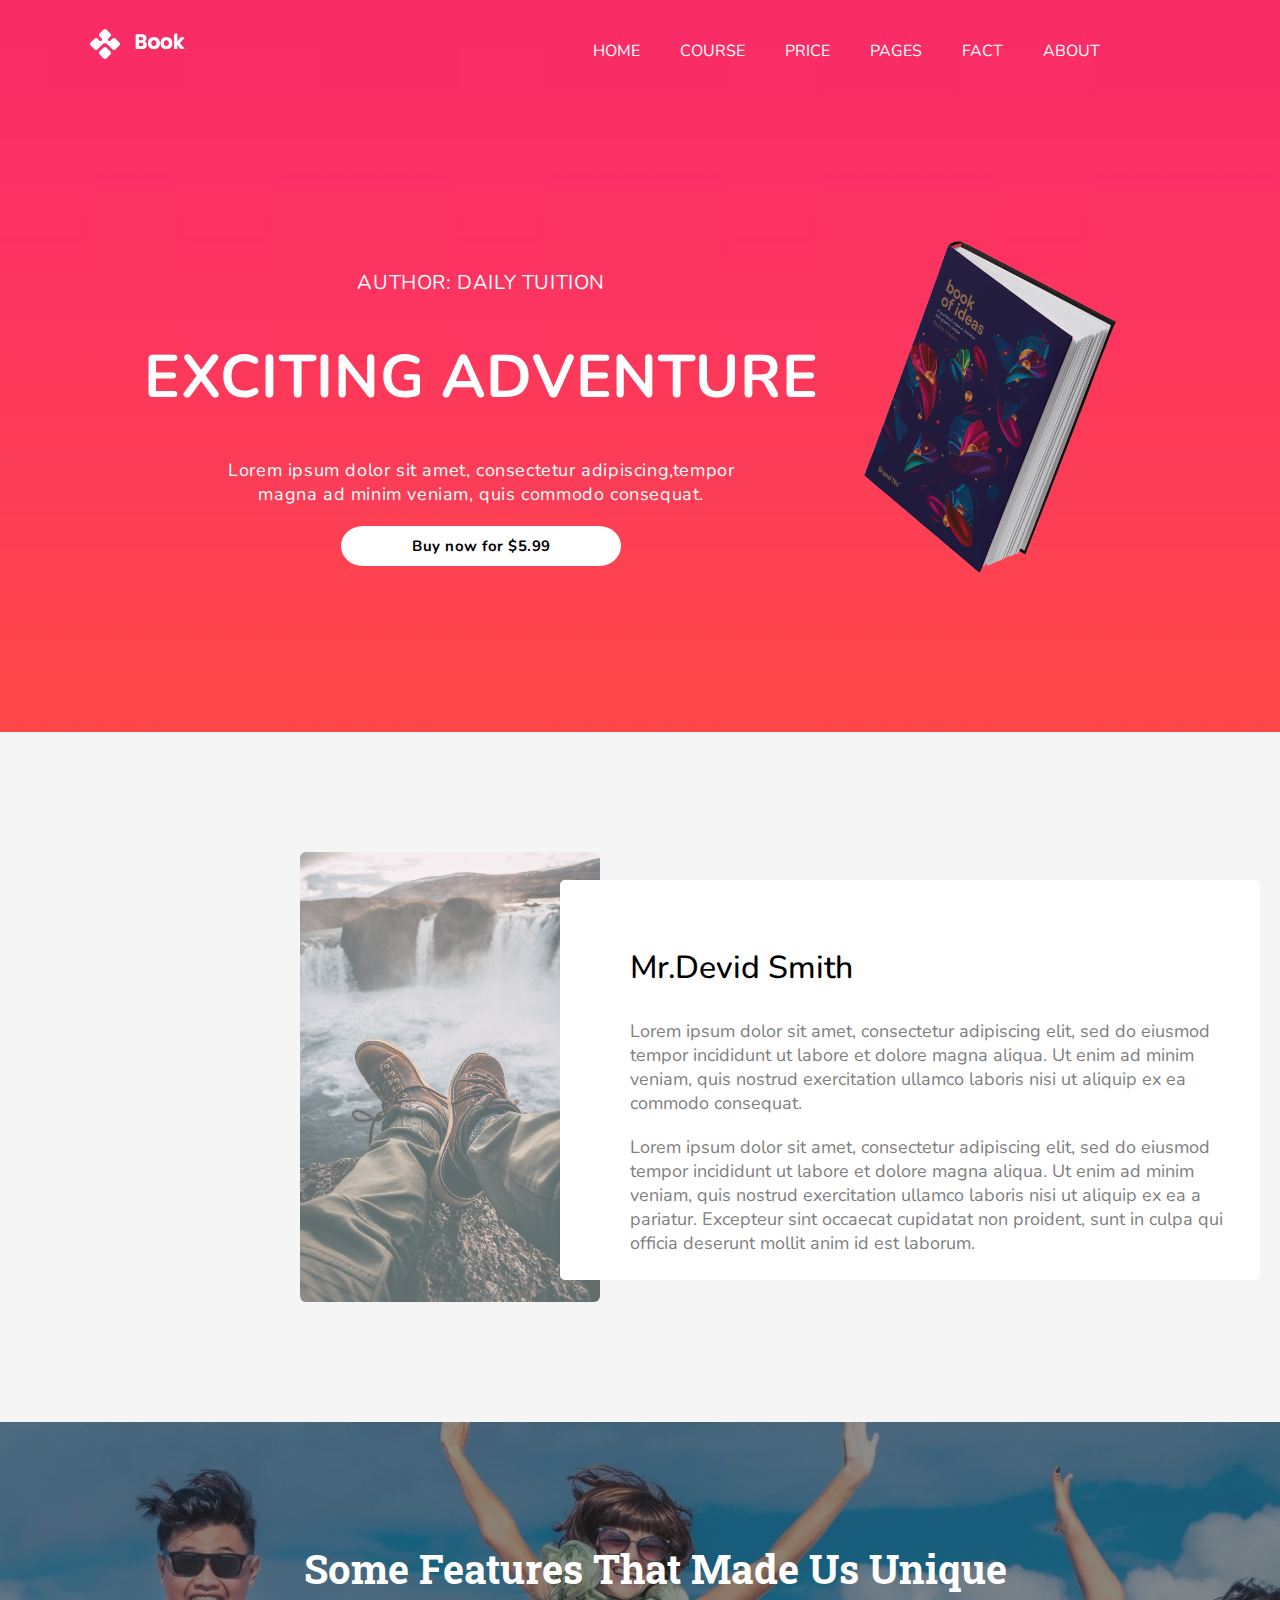
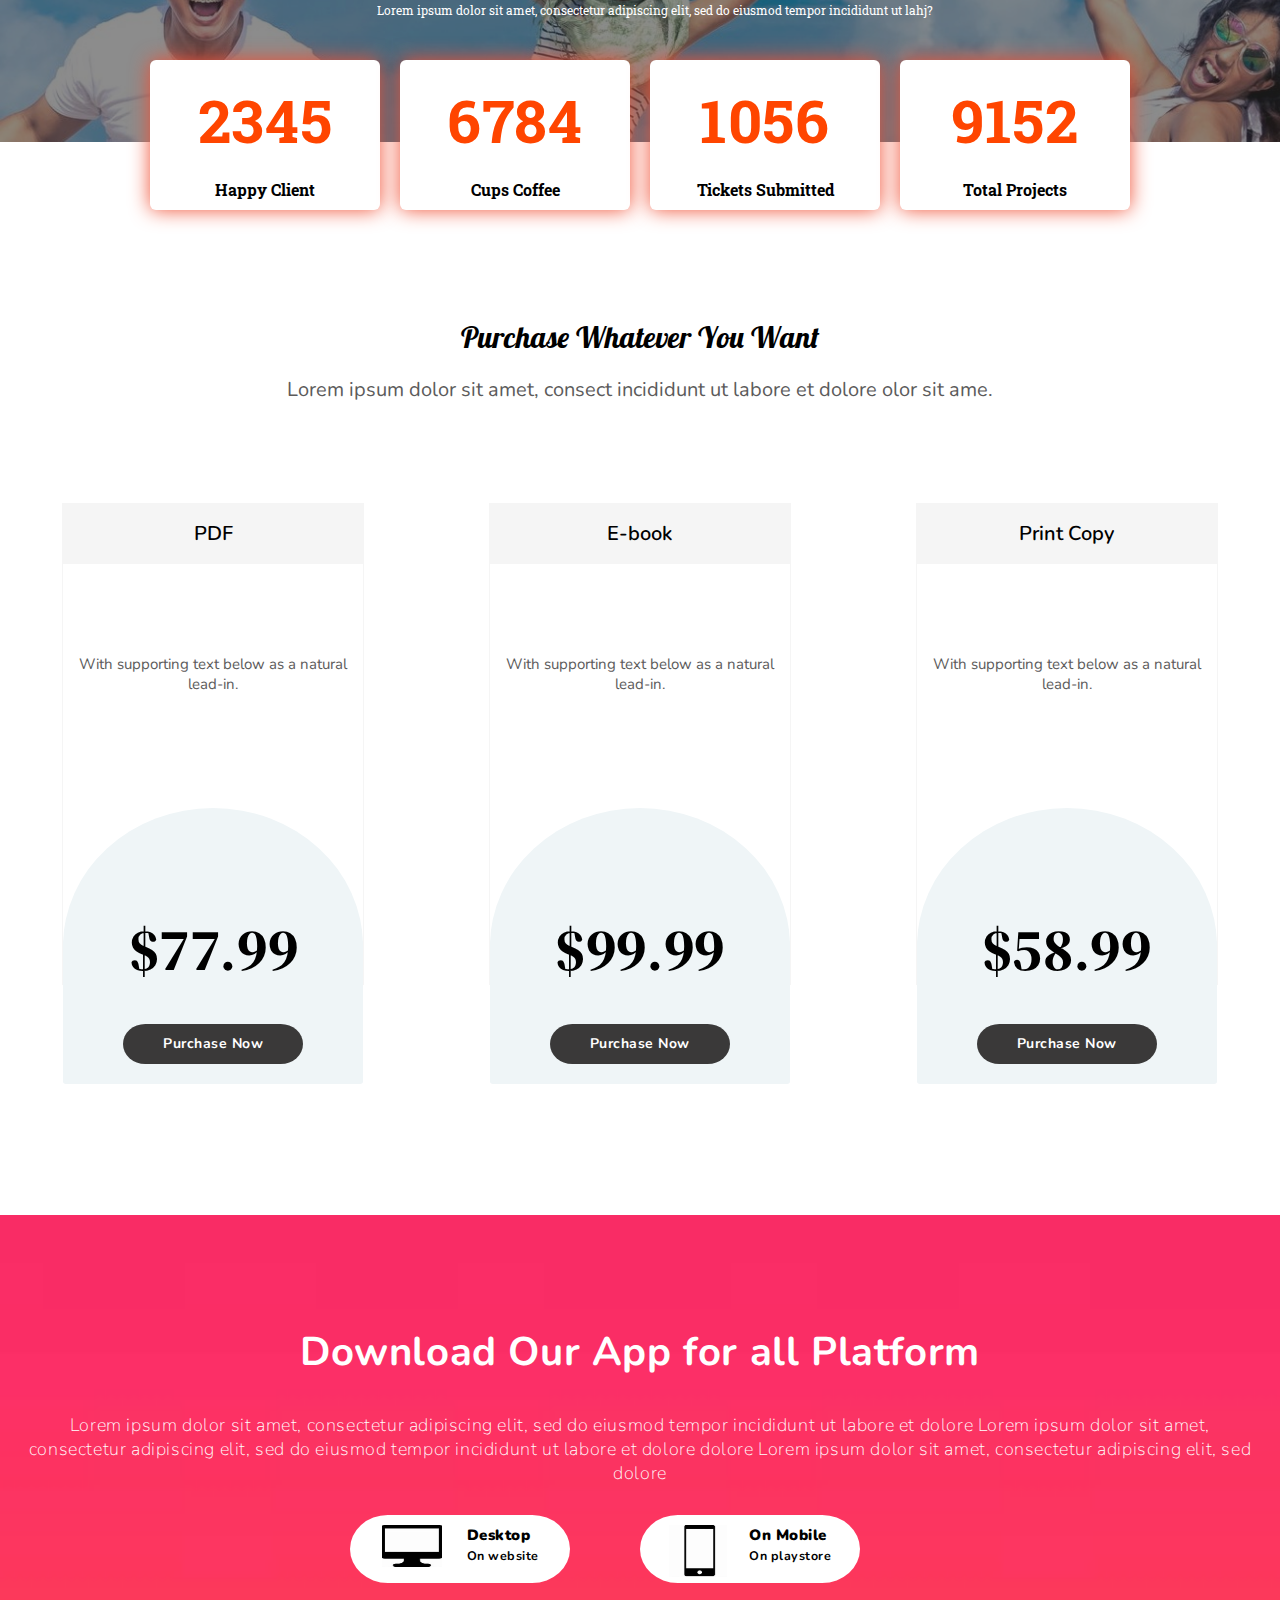
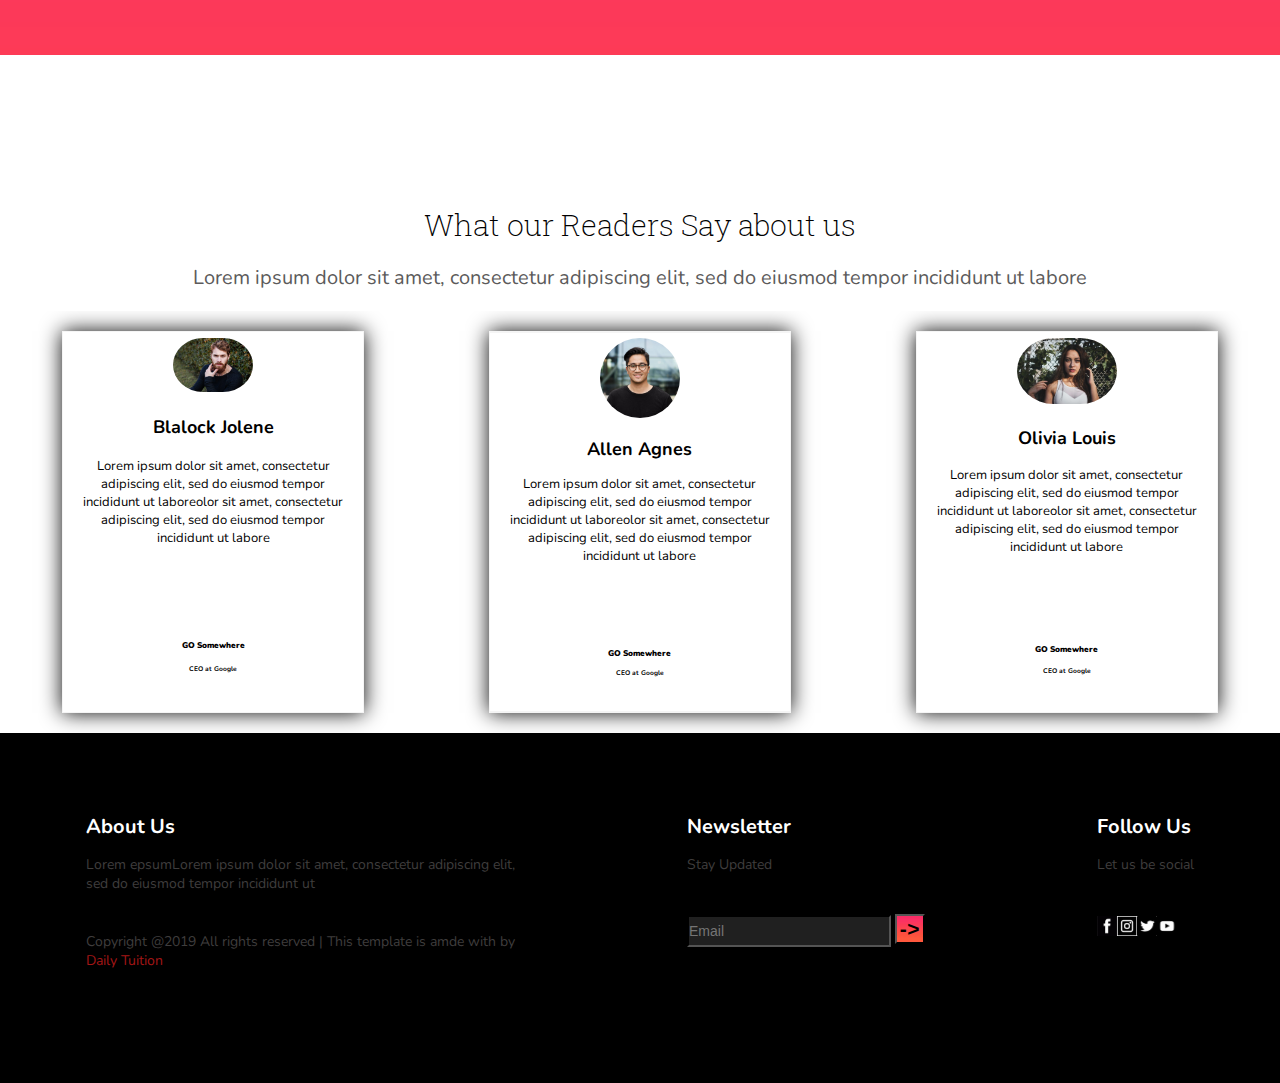
<file: assingWeb/index.html>
<!DOCTYPE html>
<html lang="en">

<head>
    <meta name="viewport" content="width=device-width,initial-scale=1,maximum-scale=1,user-scalable=no">
    <meta http-equiv="X-UA-Compatible" content="IE=edge,chrome=1">
    <meta name="HandheldFriendly" content="true">
    <meta charset="UTF-8">
    <meta name="viewport" content="width=device-width, initial-scale=1.0">
    <link rel="stylesheet" href="style.css">
    <title>Books Platform</title>
</head>

<body>
    <div class="same">
        <nav id="mn">
            <ul>
                <li id="im"><img src="./assets/logo.png" data-src-600px="image-600px.jpg"
                        data-src-800px="image-800px.jpg" alt="photo"></li>
                <li>
                    <ul>
                        <li><a href="#author" class="nav-link">HOME</a></li>
                        <li><a href="#bio" class="nav-link">COURSE</a></li>
                        <li><a href="#price" class="nav-link">PRICE</a></li>
                        <li><a href="#pages" class="nav-link">PAGES</a></li>
                        <li><a href="#fact" class="nav-link">FACT</a></li>
                        <li><a href="#about" class="nav-link">ABOUT</a></li>
                    </ul>
                </li>
            </ul>
        </nav>

        <section id="author">
            <article>
                <p id="a">AUTHOR: DAILY TUITION</p>
                <h1>EXCITING ADVENTURE</h1>
                <p id="pr">Lorem ipsum dolor sit amet, consectetur adipiscing,tempor<br> magna ad
                    minim veniam, quis commodo consequat. </p>
                <a href="#" class="link-button">Buy now for $5.99</a>

            </article>
            <img src="./assets/header-img.png" alt="photo">
        </section>
    </div>


    <section id="bio">
        <img src="./assets/pexels-photo-1904769.jpeg" data-src-600px="image-600px.jpg" data-src-800px="image-800px.jpg"
            alt="photo">
        <article>
            <h2>Mr.Devid Smith</h2>
            <p>
                Lorem ipsum dolor sit amet, consectetur adipiscing elit, sed do eiusmod tempor incididunt ut labore et
                dolore magna aliqua. Ut enim ad minim veniam, quis nostrud exercitation ullamco laboris nisi ut aliquip
                ex ea commodo consequat.
                <span class="break"></span>

                Lorem ipsum dolor sit amet, consectetur adipiscing elit, sed do eiusmod tempor incididunt ut labore et
                dolore magna aliqua. Ut enim ad minim veniam, quis nostrud exercitation ullamco laboris nisi ut aliquip
                ex ea a pariatur. Excepteur sint occaecat cupidatat non proident, sunt in culpa qui officia
                deserunt mollit anim id est laborum.
                <span class="break"></span>

            </p>

        </article>
    </section>
    <section id="portfolio">
        <img src="assets/bh.jpeg">
        <h3>Some Features That Made Us Unique</h3><br><br>
        <p id="pa">Lorem ipsum dolor sit amet, consectetur adipiscing elit, sed do eiusmod tempor incididunt ut lahj?
        </p>
        <div id="ft">
            <article class="a">
                <h1>2345</h1>
                <p>Happy Client</p>
            </article>
            <article class="a">
                <h1>6784</h1>
                <p>Cups Coffee</p>
            </article>
            <article class="a">
                <h1>1056</h1>
                <p>Tickets Submitted</p>
            </article>
            <article class="a">
                <h1>9152</h1>
                <p>Total Projects</p>
            </article>
        </div>
    </section>
    <section id="price">
        <h3>Purchase Whatever You Want</h3>
        <p id="lor">Lorem ipsum dolor sit amet, consect incididunt ut labore et
            dolore olor sit ame.</p>
        <div id="rt">
            <article id="1">
                <h4 class="h">PDF</h4>
                <p>With supporting text below as a natural lead-in.</p>
                <br>
                <div class="shape">
                    <h1>$77.99</h1><br>
                    <a href="#" class="lnk-button">Purchase Now</a>
                </div>
            </article>
            <article id="2">
                <h4 class="h">E-book</h4>
                <p>With supporting text below as a natural lead-in.</p>
                <br>
                <div class="shape">
                    <h1>$99.99</h1><br>
                    <a href="#" class="lnk-button">Purchase Now</a>
                </div>
            </article>
            <article id="3">
                <h4 class="h">Print Copy</h4>
                <p>With supporting text below as a natural lead-in.</p>
                <br>
                <div class="shape">
                    <h1>$58.99</h1><br>
                    <a href="#" class="lnk-button">Purchase Now</a>
                </div>
            </article>
        </div>
    </section>
    <section id="pages">
        <article>
            <h1>Download Our App for all Platform</h1><br>
            <p>Lorem ipsum dolor sit amet, consectetur adipiscing elit, sed do eiusmod tempor incididunt ut labore
                et
                dolore Lorem ipsum dolor sit amet, consectetur adipiscing elit, sed do eiusmod tempor incididunt ut
                labore
                et
                dolore dolore Lorem ipsum dolor sit amet, consectetur adipiscing elit, sed
                dolore </p>
            <div id="b">
                <!--a href="#" class="link-button">Desktop<br>on website</a><br>
                <a href="#" class="link-button">On Mobile on playstore</a>
                <a title="Search for: Small Black and White Strawberry Icon" class="suggestion-item has-foreground-img"
                    href="/images/search?q=Small+Black+and+White+Strawberry+Icon&amp;FORM=RESTAB" h="ID=images,5784.1">
                    <div class="cico" style="width:42px;height:42px;"><img height="42" width="42" data-priority="2"
                            id="emb52F0AA8D" class="rms_img"
                            src="[data-uri]"
                            data-thhnrepbd="1" data-bm="72"></div>
                    <div class="suggestion-title-wrapper"><span class="suggestion-title">Desktop<br><strong>On
                                website</strong></span></div>
                </a-->

                <a id="d" title="Search for: Small Black and White Strawberry Icon" class="suggestion-item"
                    href="/images/search?q=Small+Black+and+White+Strawberry+Icon&amp;FORM=RESTAB" h="ID=images,5784.1">
                    <div class="cico" style="width:42px;height:42px;"><img height="42" width="60" data-priority="2"
                            id="emb52F0AA8D" class="rms_img" src="assets/icon.jpg" data-thhnrepbd="1" data-bm="72">
                    </div>
                    <div class="suggestion-title-wrapper"><span
                            class="suggestion-title"><strong>Desktop<br></strong><small>On
                                website</small></span></div>
                </a>
            </div>
            <div id="ba">
                <a id="m" title="Search for: Small Black and White Strawberry Icon" class="suggestion-item"
                    href="/images/search?q=Small+Black+and+White+Strawberry+Icon&amp;FORM=RESTAB" h="ID=images,5784.1">
                    <div class="cico" style="width:42px;height:42px;"><img height="52" width="58" data-priority="2"
                            id="emb52F0AA8D" class="rms_img" src="assets/mo.jpg" data-thhnrepbd="1" data-bm="72">
                    </div>
                    <div class="suggestion-title-wrapper"><span class="suggestion-title"><strong>On
                                Mobile<br></strong><small>
                                On playstore</small></span></div>
                </a>
            </div>
            <!--form>

                </form><input-->
            </div>
        </article>
    </section>


    <section id="fact">
        <h3>What our Readers Say about us</h3>
        <p id="lo">Lorem ipsum dolor sit amet, consectetur adipiscing elit, sed do eiusmod tempor incididunt ut labore
        </p>
        <div>
            <article id="i1">
                <img src="assets/UI-face-3.jpg" alt="photo" />
                <h4>Blalock Jolene</h4>
                <p class="ex">Lorem ipsum dolor sit amet, consectetur adipiscing elit, sed do eiusmod tempor incididunt
                    ut
                    laboreolor sit amet, consectetur adipiscing elit, sed do eiusmod tempor incididunt ut labore</p><br>
                <p class="g">

                    <h5><strong>GO Somewhere</strong></h5>
                    <h6>CEO at Google</h6>
                </p>
            </article>
            <article id="i2">
                <div class="ch">
                    <img src="assets/UI-face-1.jpg">
                    <!--width="150px" height="100%" alt="photo" /-->
                    <h4>Allen Agnes</h4>
                    <p class="ex">Lorem ipsum dolor sit amet, consectetur adipiscing elit, sed do eiusmod tempor
                        incididunt ut
                        laboreolor sit amet, consectetur adipiscing elit, sed do eiusmod tempor incididunt ut labore</p>
                    <br>
                    <p class="g">

                        <h5><strong>GO Somewhere</strong></h5>
                        <h6>CEO at Google</h6>
                    </p>
                    <!--p class="g"><span id="s">Go Somewhere<br></span><span class="break"></span><span id="do">CEO at
                            Google</span></p-->
                </div>
            </article>
            <article id="i3">
                <img src="assets/UI-face-4.jpg" alt="photo" />
                <h4>Olivia Louis</h4>
                <p class="ex">Lorem ipsum dolor sit amet, consectetur adipiscing elit, sed do eiusmod tempor incididunt
                    ut
                    laboreolor sit amet, consectetur adipiscing elit, sed do eiusmod tempor incididunt ut labore</p><br>
                <p class="g">

                    <h5><strong>GO Somewhere</strong></h5>
                    <h6>CEO at Google</h6>
                </p>
                <!--div class="g">
                    <h4>Go Somewhere</h4>
                    <p>CEO at Google</p>
                </div-->
            </article>
            <!--article id="i4">
                <div id="c">
                    <img src="assets/UI-face-2.jpg" alt="photo" />
                    <h4>Ameniel Barbara</h4>
                    <p>Lorem ipsum dolor sit amet, consectetur adipiscing elit, sed do eiusmod tempor incididunt ut
                        laboreolor sit amet, consectetur adipiscing elit, sed do eiusmod tempor incididunt ut labore</p>
                    <br>
                    <p>Go Somewhere<br>CEO at Google</p>
                </div>
            </article-->

            <!--article id="i4">
                <img src="assets/UI-face-4.jpg" alt="photo" />
                <h4>Olivia Louis</h4>
                <p>Lorem ipsum dolor sit amet, consectetur adipiscing elit, sed do eiusmod tempor incididunt ut
                    laboreolor sit amet, consectetur adipiscing elit, sed do eiusmod tempor incididunt ut labore</p><br>
                <p>Go Somewhere<br>CEO at Google</p>
            </article>
            <article id="i5">
                <img src="assets/UI-face-5.jpg" alt="photo" />
                <h4>Aaron Glendwar</h4>
                <p>Lorem ipsum dolor sit amet, consectetur adipiscing elit, sed do eiusmod tempor incididunt ut
                    laboreolor sit amet, consectetur adipiscing elit, sed do eiusmod tempor incididunt ut labore</p><br>
                <p>Go Somewhere<br>CEO at Google</p>
            </article-->
        </div>
    </section>

    <section id="about">
        <div class="fg">
            <h4>About Us</h4>
            <div id="l">
                <p>Lorem epsumLorem ipsum dolor sit amet, consectetur adipiscing elit,<br> sed do eiusmod tempor
                    incididunt
                    ut</p><br>
                <p>Copyright @2019 All rights reserved | This template is amde with by<br><span id="n">Daily
                        Tuition</span></p>
            </div>
        </div>
        <div class="fg">
            <h4>Newsletter</h4>
            <div id="l">
                <p>Stay Updated</p>
                <form action="">
                    <input id="em" class="input" type="text" placeholder="Email">
                    <input type="submit" class="im-button" value="->">
                    <!--input type="image" src="assets/am.jpg" class="im-button" value="arrow mark"-->
                </form>
            </div>
        </div>
        <div class="fg">
            <h4>Follow Us</h4>
            <div id="l">
                <p>Let us be social</p><br>
                <nav id="las">
                    <ul>
                        <li>
                            <ul>
                                <li><a href="https://www.facebook.com/" class="nak"><img src="assets/fbs.jpg"
                                            width="20px" height="20px"></a></li>
                                <li><a href="https://www.instagram.com" class="nak"><img src="assets/OIP.jpg"
                                            width="20px" height="20px"></a>
                                </li>
                                <li><a href="https://www.twitter.com" class="nak"><img src="assets/OIP (1).jpg"
                                            width="20px" height="20px"></a></li>
                                <li><a href="https://www.youtube.com" class="nak"><img src="assets/y.jpg" width="20px"
                                            height="20px"></a>
                                </li>
                            </ul>
                        </li>
                    </ul>
                </nav>
            </div>
        </div>
    </section>
</body>

</html>
</file>
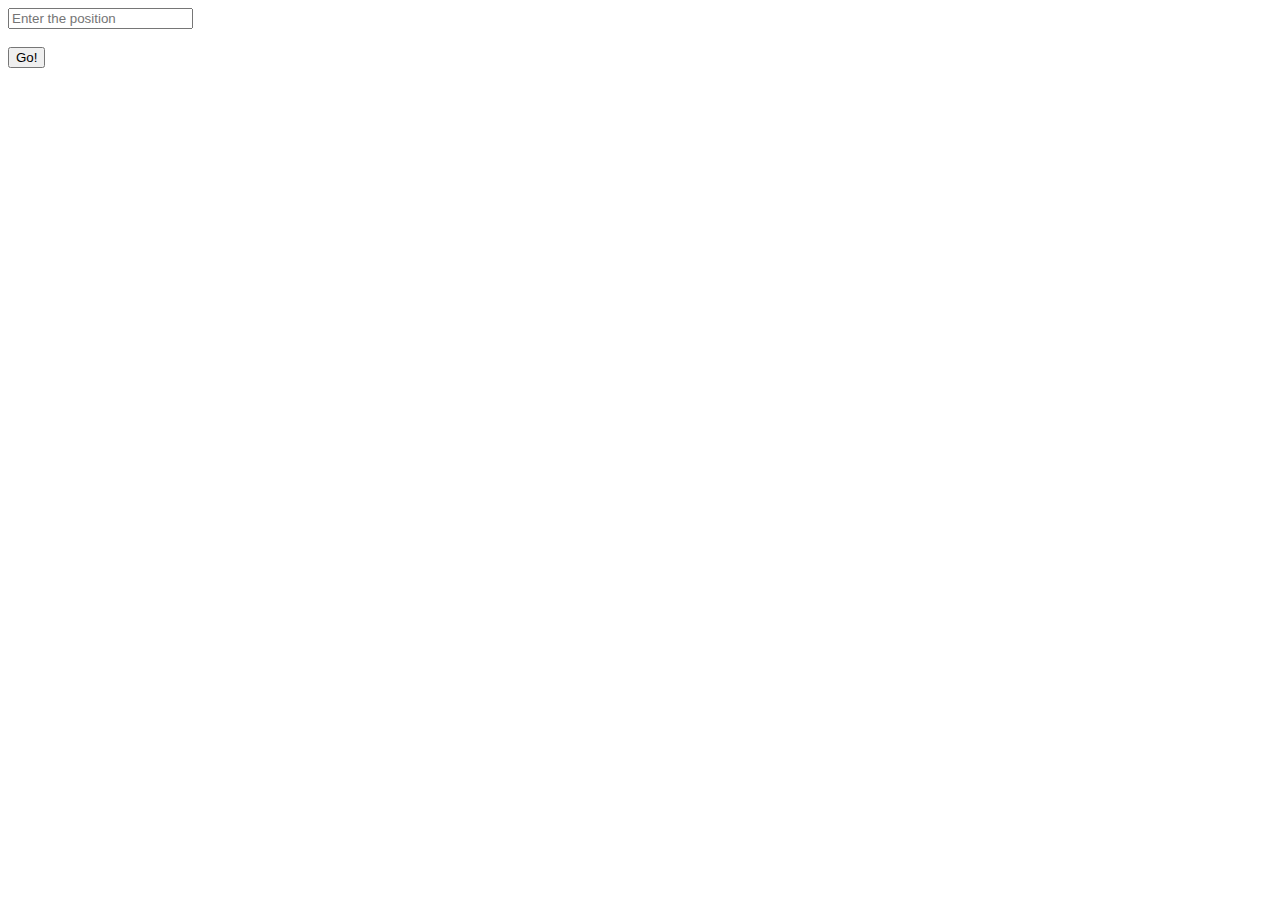
<file: chessGame/index.html>
<!DOCTYPE html>
<html lang="en">
  <head>
    <meta charset="UTF-8" />
    <meta name="viewport" content="width=device-width, initial-scale=1.0" />
    <title>Chess Game</title>
  </head>
  <body>
    <script src="app.js"></script>
    <input
      type="text"
      placeholder="Enter the position"
      required
      id="position"
    />
    <br /><br />
    <button type="submit" onclick="play()">Go!</button>
  </body>
</html>
</file>
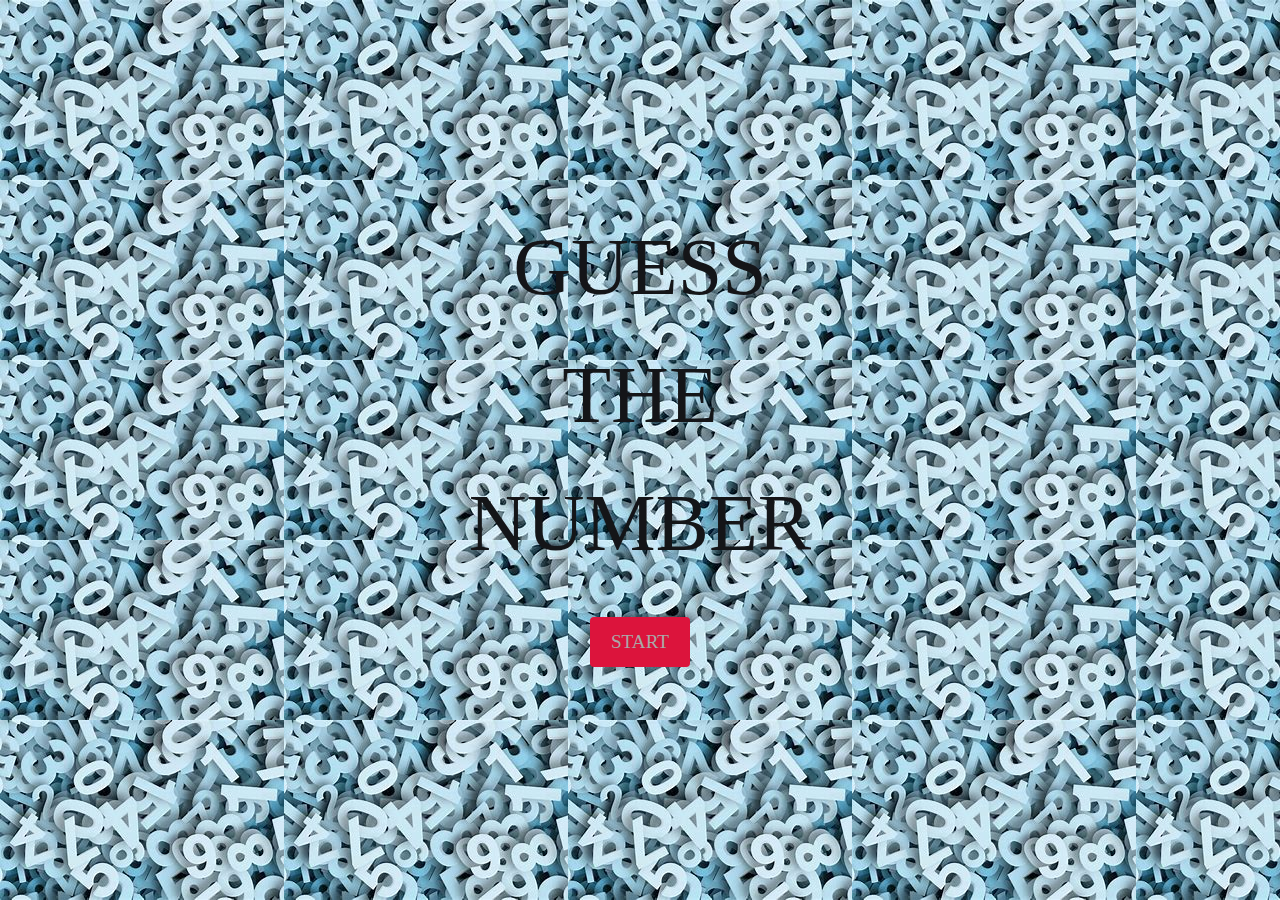
<file: guessIt/index.html>
<!DOCTYPE html>
<html lang="en">

<head>
    <meta charset="UTF-8">
    <meta name="viewport" content="width=device-width, initial-scale=1.0">
    <title>Guess It!</title>
    <link rel="stylesheet" href="style.css">
</head>

<body>
    <div class="container">
        <div class="logo">GUESS THE NUMBER</div>
        <div class="button" id="start">START</div>
    </div>
    <script src="./app.js"></script>
</body>

</html>
</file>
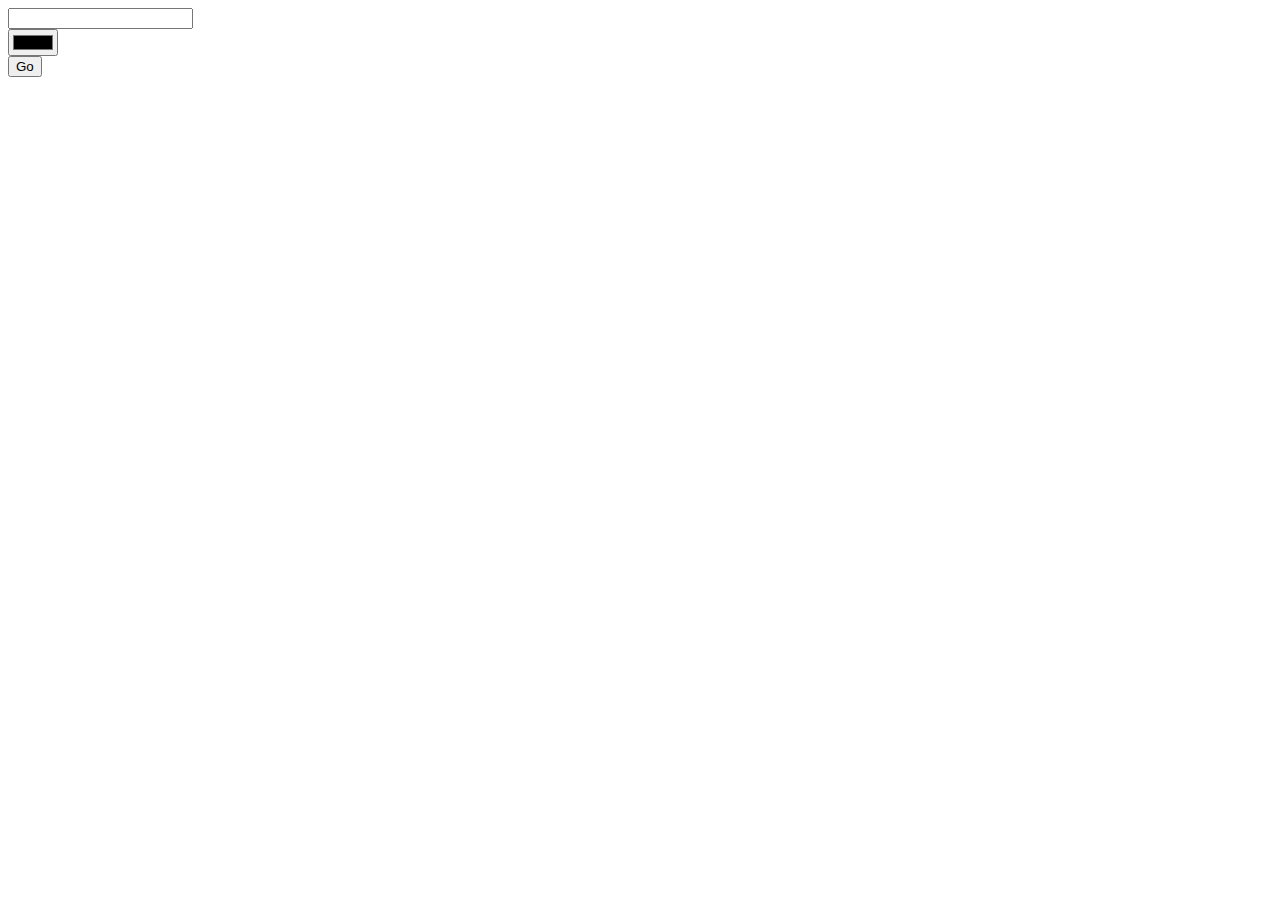
<file: nGgame/index.html>
<!DOCTYPE html>
<html lang="en">

<head>
    <meta charset="UTF-8">
    <meta name="viewport" content="width=device-width, initial-scale=1.0">
    <title>Document</title>
    <link rel="stylesheet" href="style.css">
    <script src="app.js"></script>
</head>

<body>
    <input type="text" id="num"><br>
    <input type="color" id="color"><br>
    <button type="button" onclick="box()"> Go</button><br>
</body>

</html>
</file>
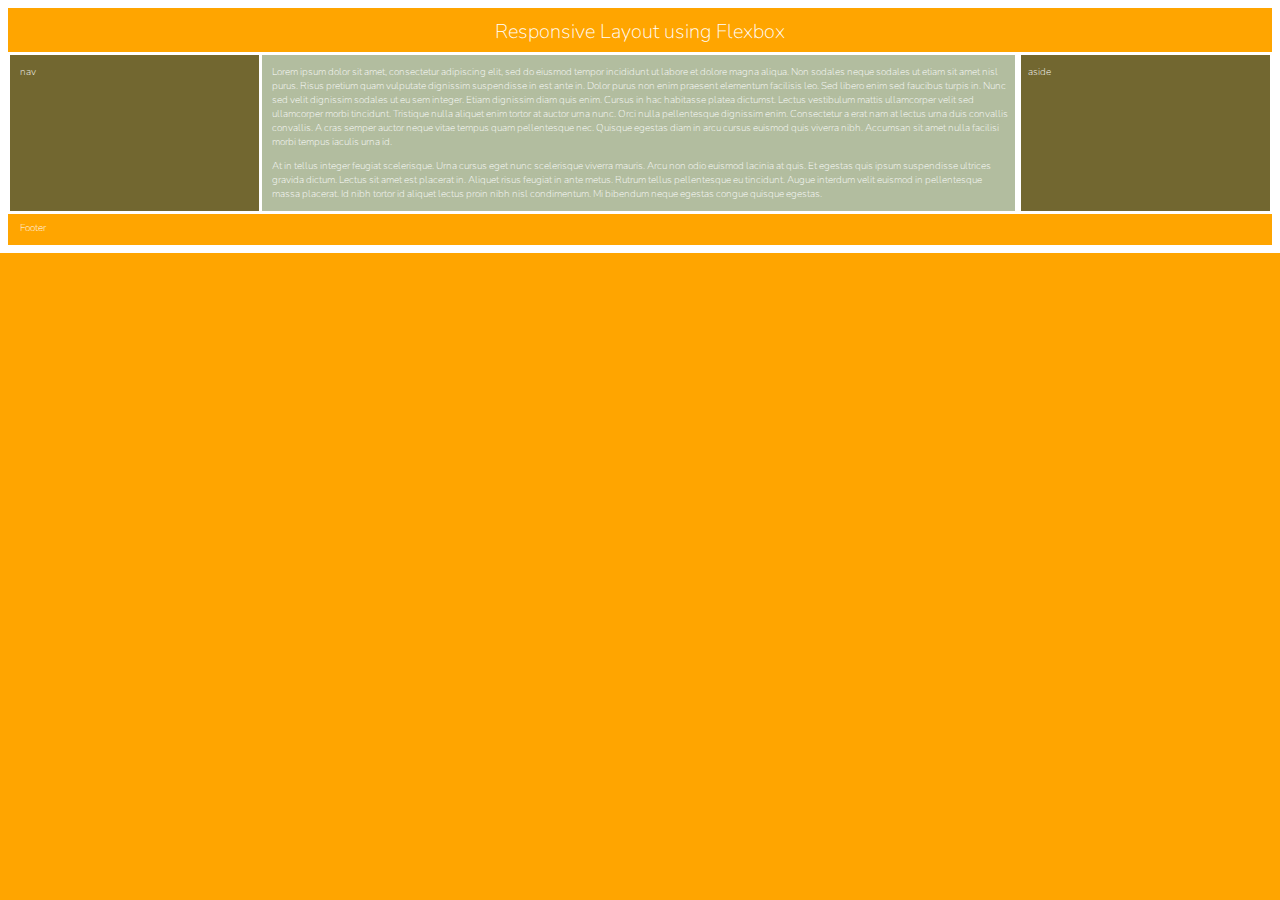
<file: resLayout/index.html>
<!DOCTYPE html>
<html lang="en">

<head>
    <meta charset="UTF-8">
    <meta name="viewport" content="width=device-width, initial-scale=1.0">
    <title>Document</title>
    <link rel="stylesheet" href="style.css">
</head>

<body>

    <div class="container">
        <header id="heading">
            <h1>Responsive Layout using Flexbox</h1>
        </header>

        <div id="main">
            <nav>
                <p>nav</p>
            </nav>
            <!--<aside>aside</aside>-->

            <article>
                <p>Lorem ipsum dolor sit amet, consectetur adipiscing elit, sed do eiusmod tempor incididunt ut labore
                    et
                    dolore magna aliqua. Non sodales neque sodales ut etiam sit amet nisl purus. Risus pretium quam
                    vulputate dignissim suspendisse in est ante in. Dolor purus non enim praesent elementum facilisis
                    leo.
                    Sed libero enim sed faucibus turpis in. Nunc sed velit dignissim sodales ut eu sem integer. Etiam
                    dignissim diam quis enim. Cursus in hac habitasse platea dictumst. Lectus vestibulum mattis
                    ullamcorper
                    velit sed ullamcorper morbi tincidunt. Tristique nulla aliquet enim tortor at auctor urna nunc. Orci
                    nulla pellentesque dignissim enim. Consectetur a erat nam at lectus urna duis convallis convallis. A
                    cras semper auctor neque vitae tempus quam pellentesque nec. Quisque egestas diam in arcu cursus
                    euismod
                    quis viverra nibh. Accumsan sit amet nulla facilisi morbi tempus iaculis urna id.</p>

                <p>At in tellus integer feugiat scelerisque. Urna cursus eget nunc scelerisque viverra mauris. Arcu non
                    odio
                    euismod lacinia at quis. Et egestas quis ipsum suspendisse ultrices gravida dictum. Lectus sit amet
                    est
                    placerat in. Aliquet risus feugiat in ante metus. Rutrum tellus pellentesque eu tincidunt. Augue
                    interdum velit euismod in pellentesque massa placerat. Id nibh tortor id aliquet lectus proin nibh
                    nisl
                    condimentum. Mi bibendum neque egestas congue quisque egestas.</p>
            </article>
            <aside>
                <p>aside</p>
            </aside>

        </div>
        <footer id="foot">
            <p>Footer</p>
        </footer>
    </div>

</body>

</html>
</file>
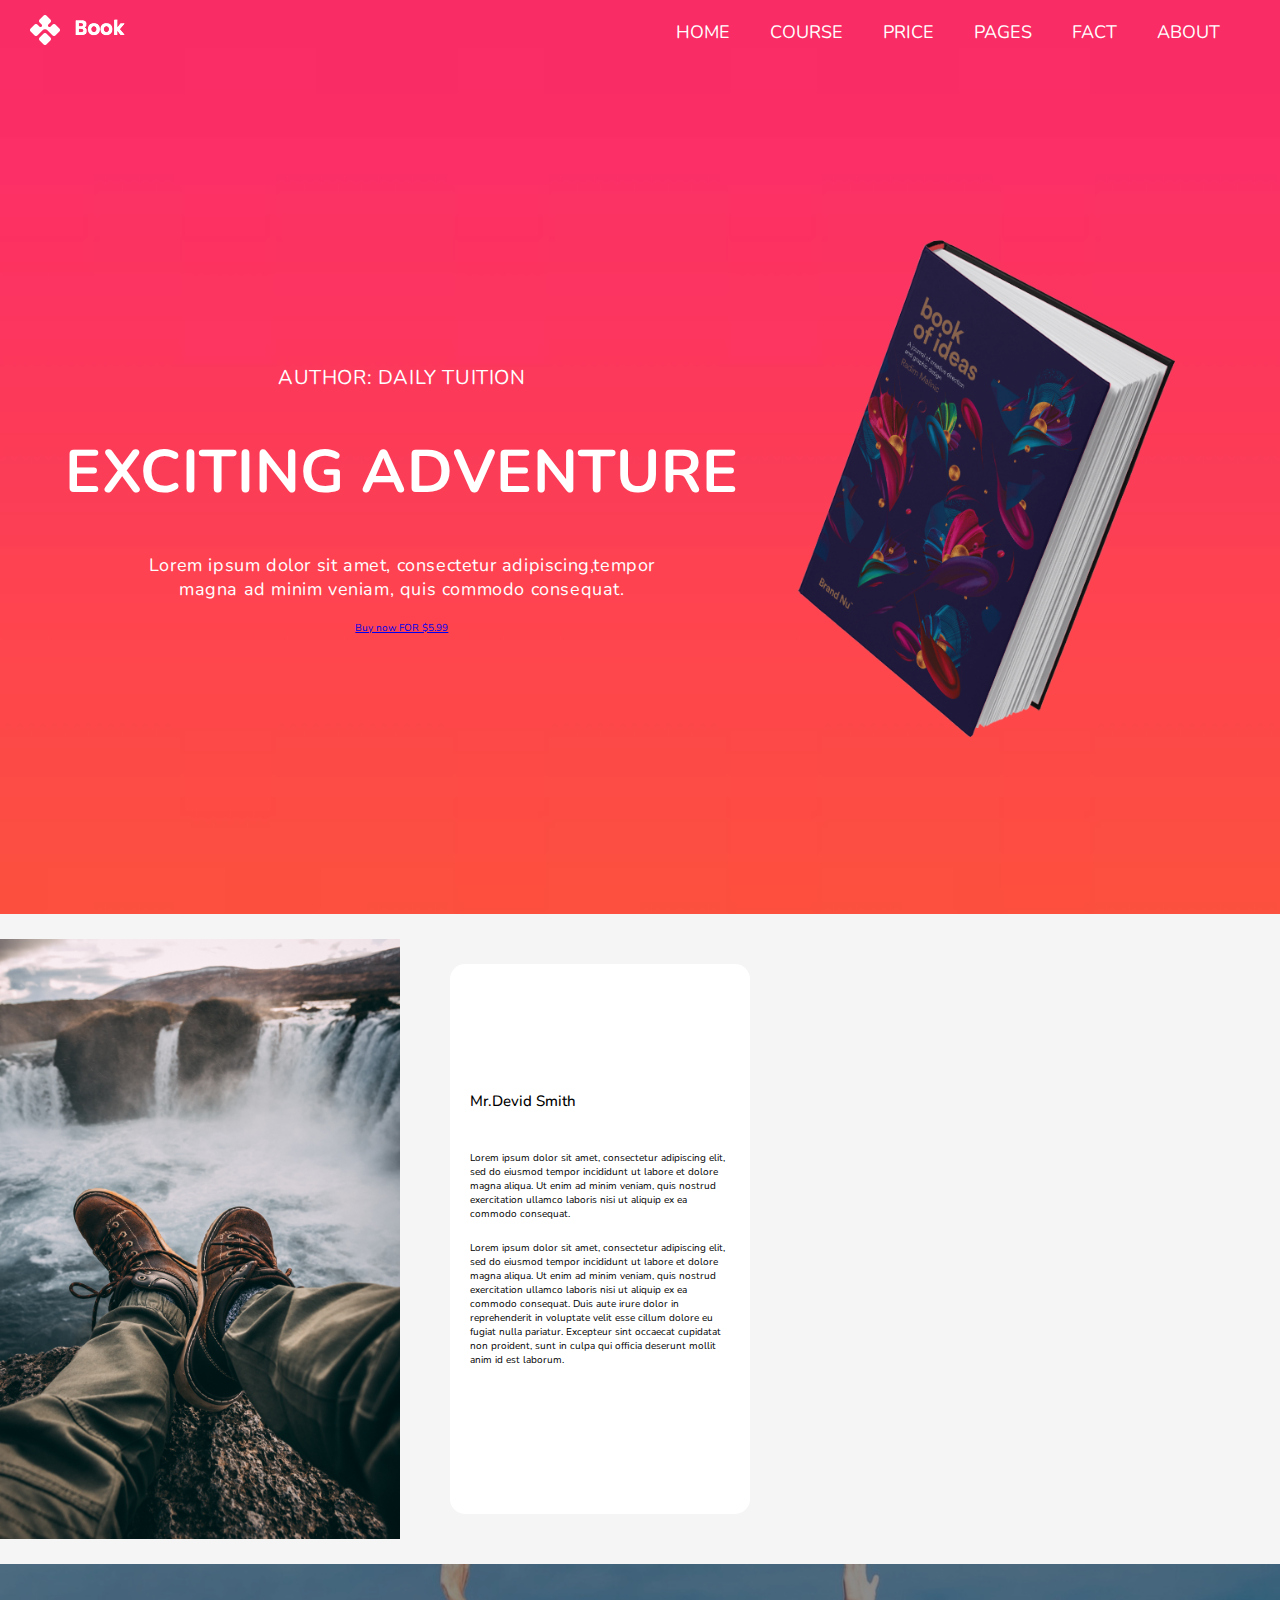
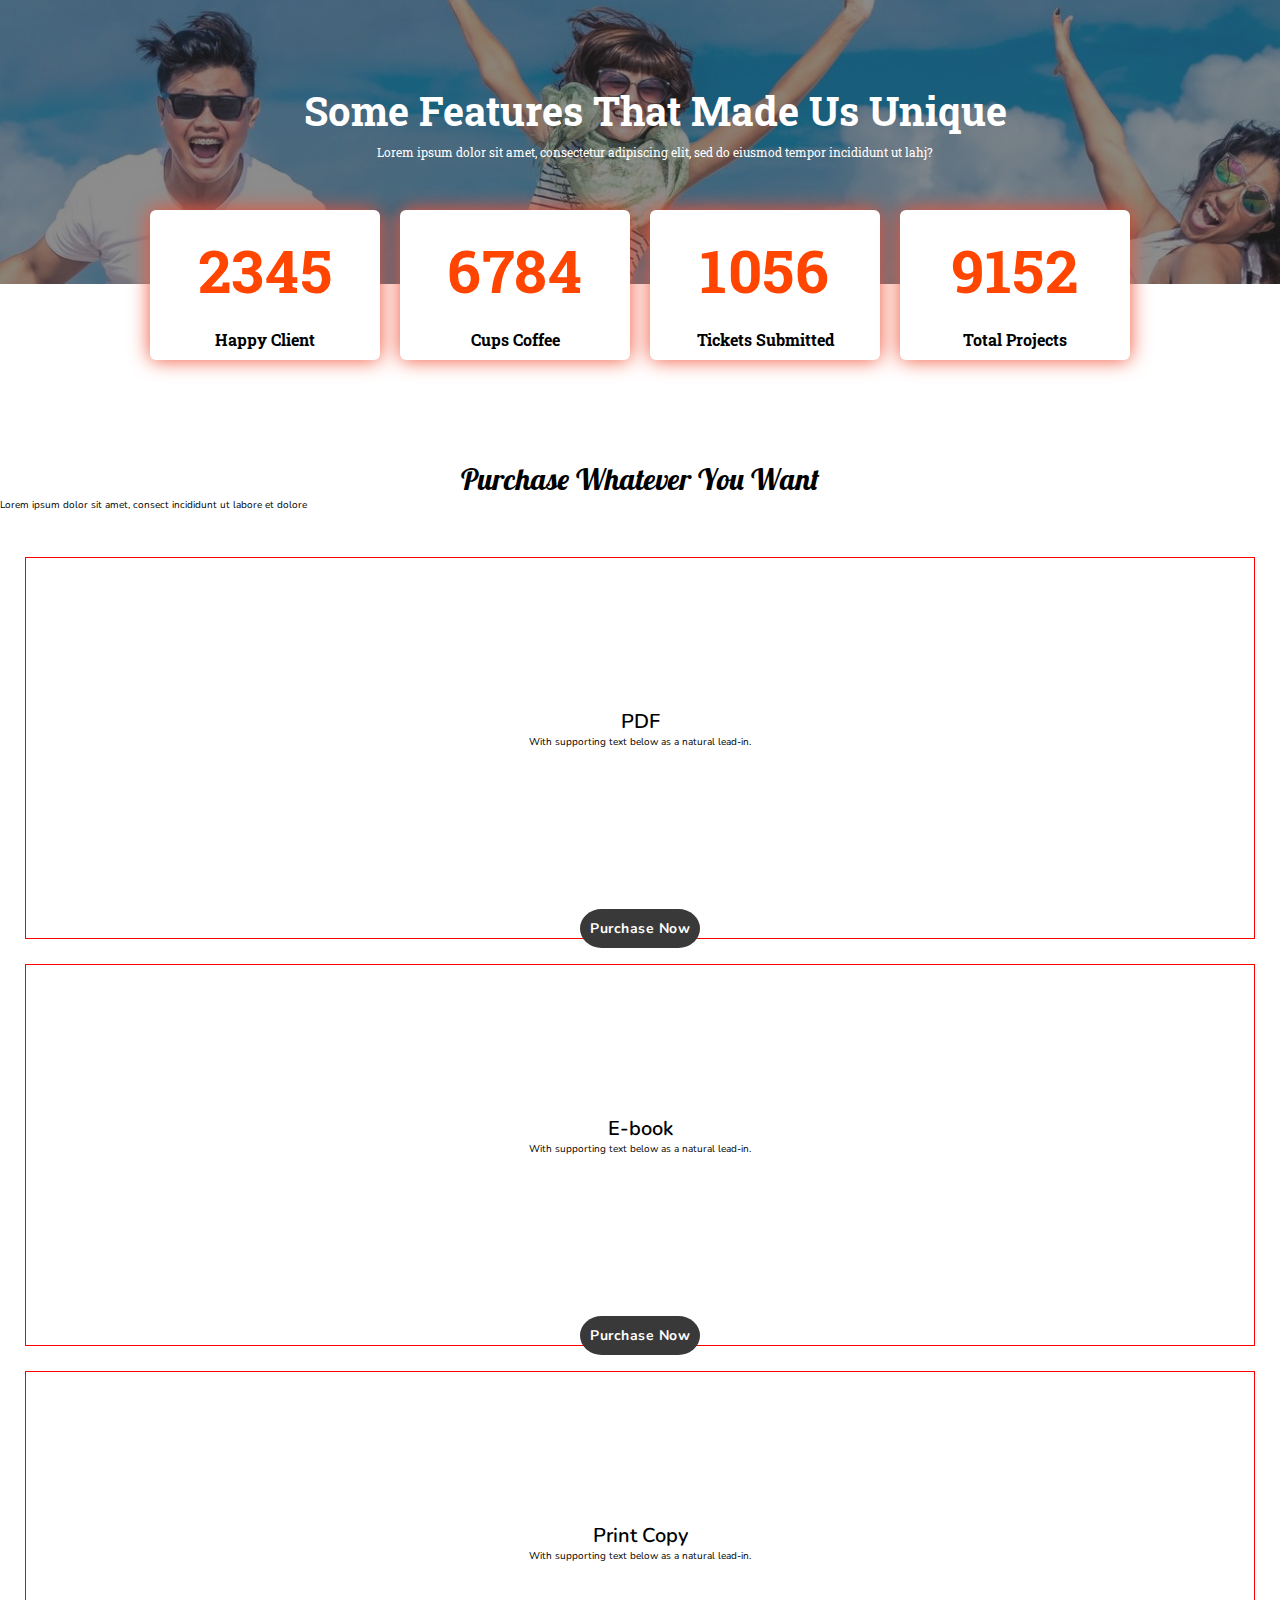
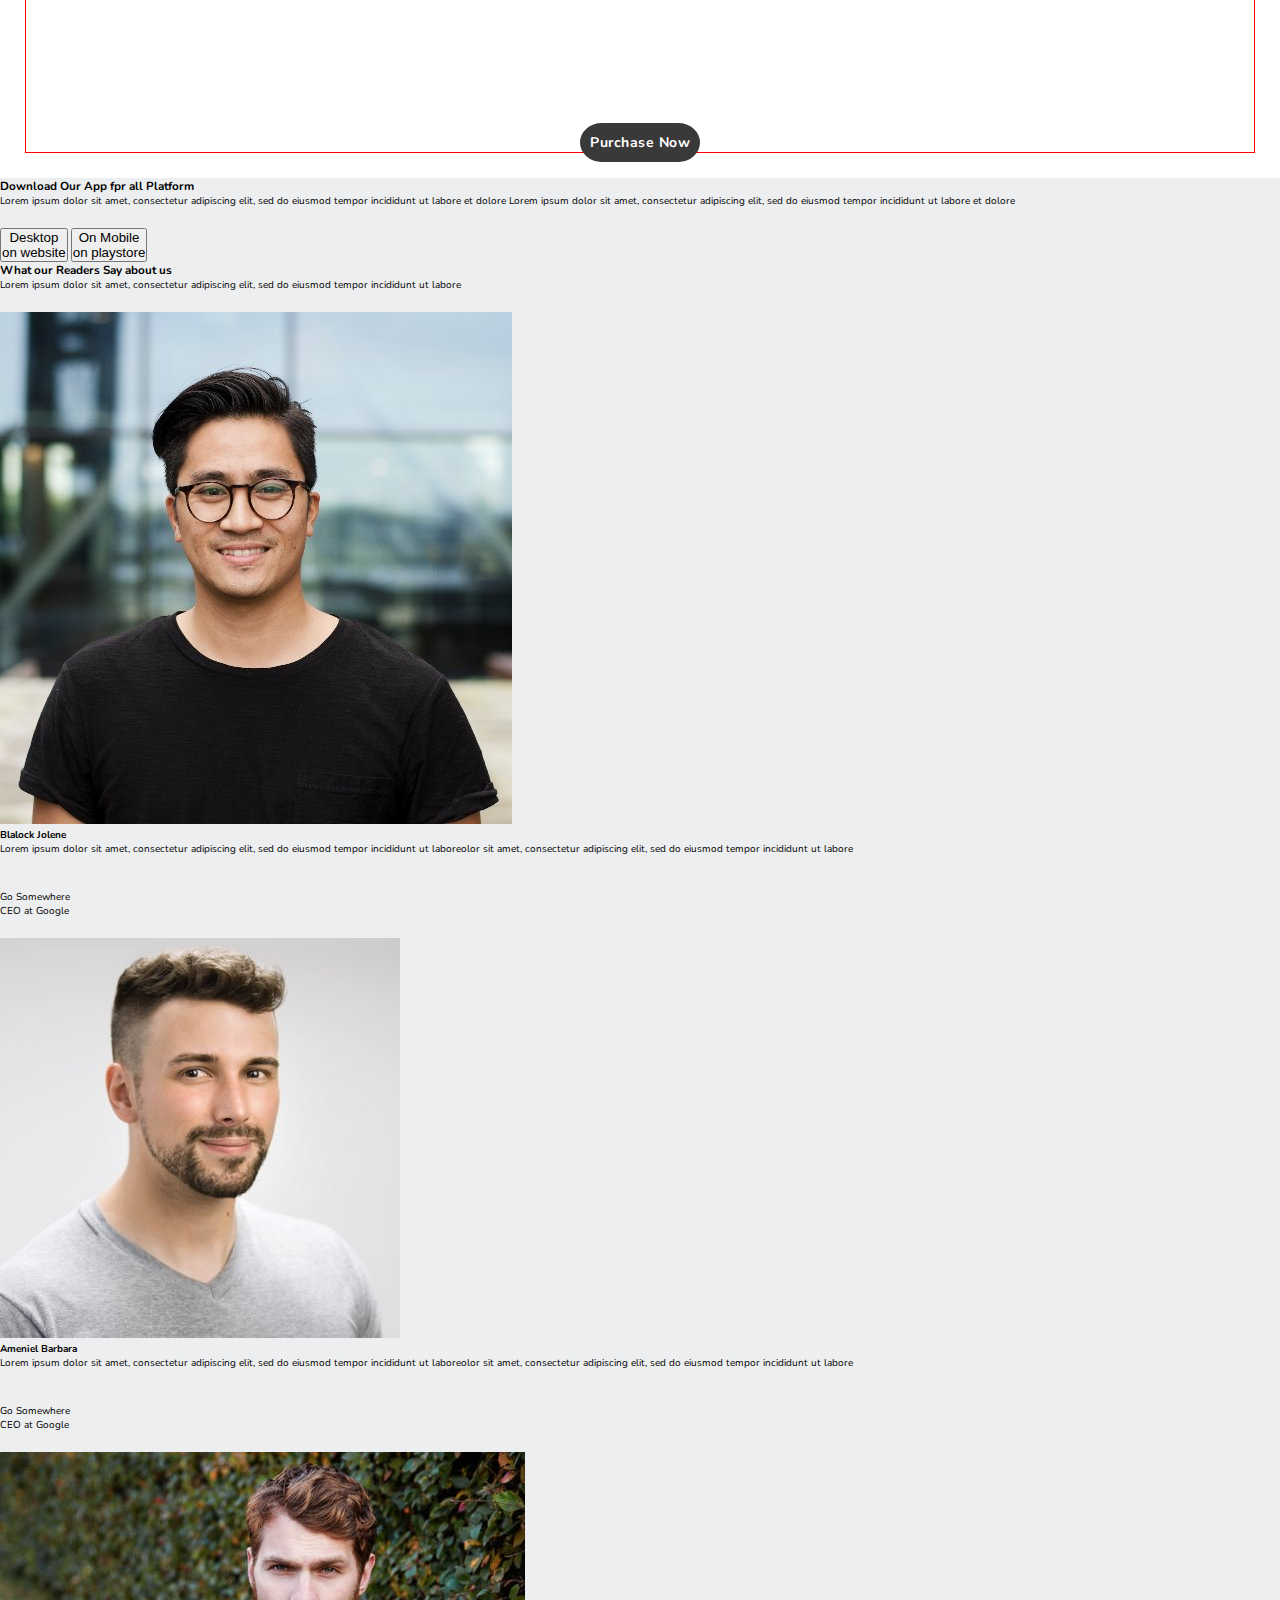
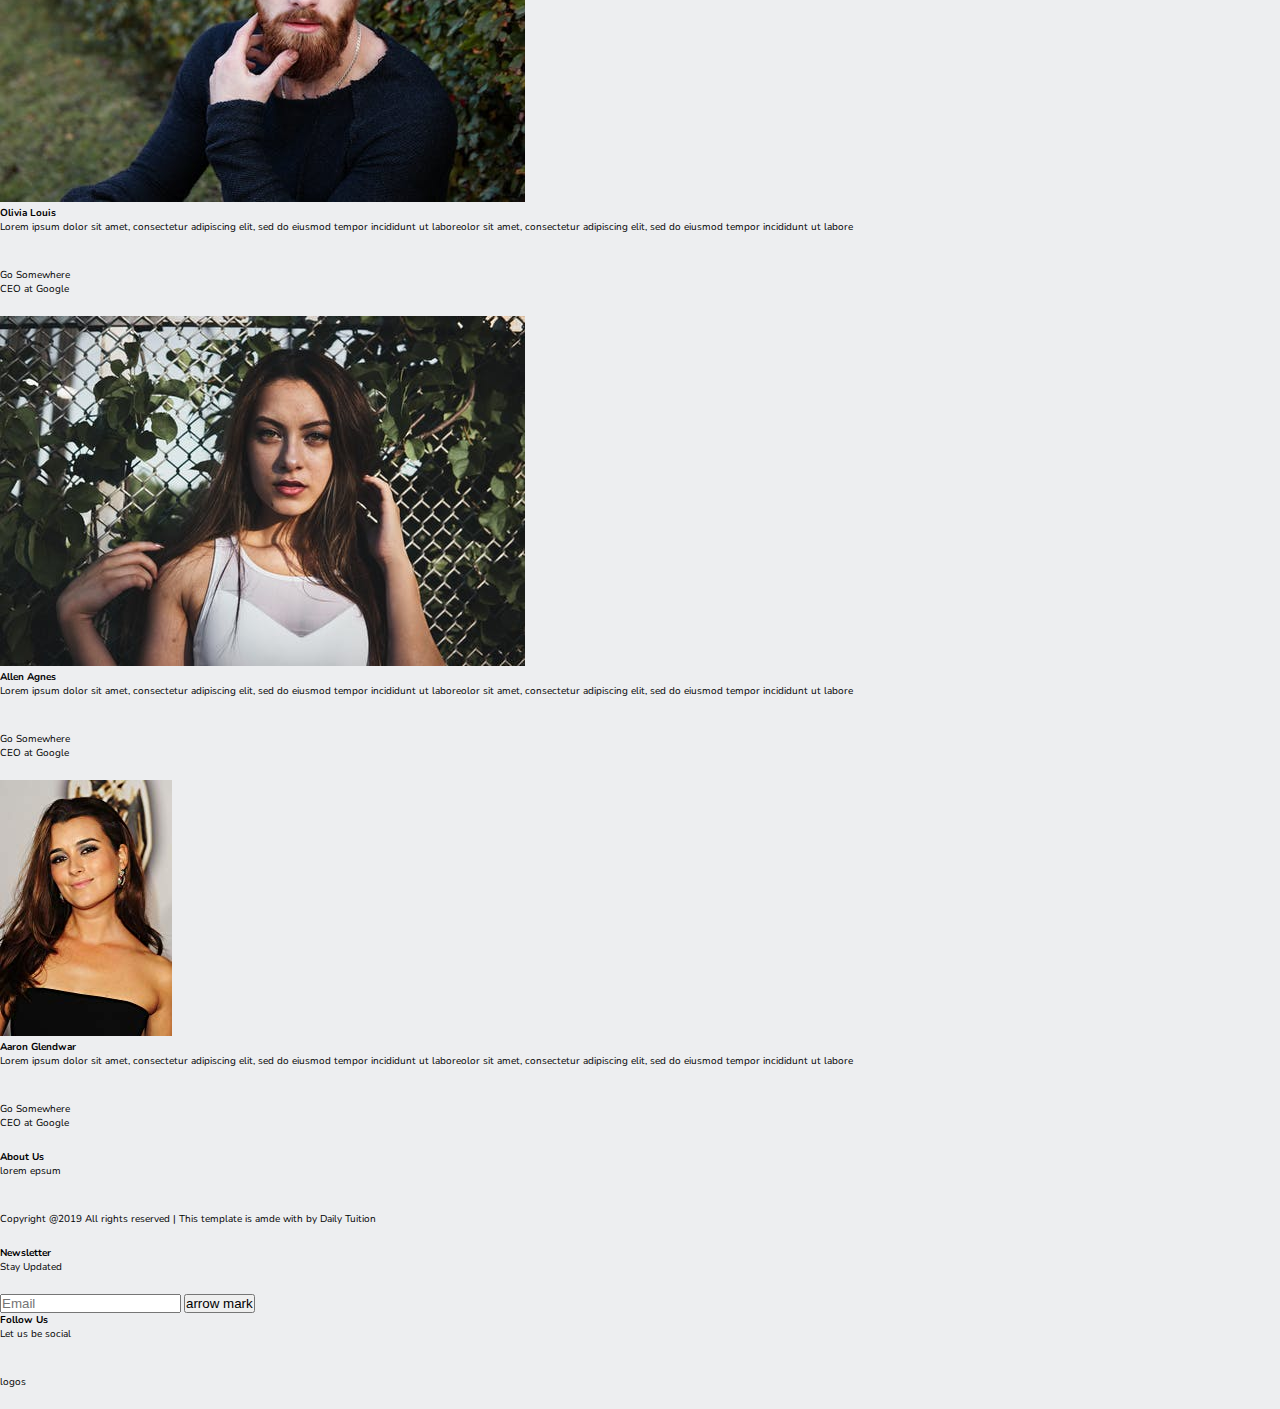
<file: finalAssgnmnt/back.html>
<!DOCTYPE html>
<html lang="en">

<head>
    <meta charset="UTF-8">
    <meta name="viewport" content="width=device-width, initial-scale=1.0">
    <link rel="stylesheet" href="price.css">
    <title>Om Website</title>
</head>

<body>
    <div class="same">
        <nav>
            <ul>
                <li id="im"><img src="./assets/logo.png" alt="photo"></li>
                <li>
                    <ul>
                        <li><a href="#author" class="nav-link">HOME</a></li>
                        <li><a href="#bio" class="nav-link">COURSE</a></li>
                        <li><a href="#price" class="nav-link">PRICE</a></li>
                        <li><a href="#pages" class="nav-link">PAGES</a></li>
                        <li><a href="#fact" class="nav-link">FACT</a></li>
                        <li><a href="#about" class="nav-link">ABOUT</a></li>
                    </ul>
                </li>
            </ul>
        </nav>

        <section id="author">
            <article>
                <p id="a">AUTHOR: DAILY TUITION</p>
                <h1>EXCITING ADVENTURE</h1>
                <p id="pr">Lorem ipsum dolor sit amet, consectetur adipiscing,tempor<br> magna ad
                    minim veniam, quis commodo consequat. </p>
                <a href="#" class="link-button">Buy now FOR $5.99</a>

            </article>
            <img src="./assets/header-img.png" alt="photo">
        </section>
    </div>


    <section id="bio">
        <img src="./assets/pexels-photo-1904769.jpeg" alt="photo">
        <article>
            <h2>Mr.Devid Smith</h2>
            <p>
                Lorem ipsum dolor sit amet, consectetur adipiscing elit, sed do eiusmod tempor incididunt ut labore et
                dolore magna aliqua. Ut enim ad minim veniam, quis nostrud exercitation ullamco laboris nisi ut aliquip
                ex ea commodo consequat.
                <span class="break"></span>

                Lorem ipsum dolor sit amet, consectetur adipiscing elit, sed do eiusmod tempor incididunt ut labore et
                dolore magna aliqua. Ut enim ad minim veniam, quis nostrud exercitation ullamco laboris nisi ut aliquip
                ex ea commodo consequat. Duis aute irure dolor in reprehenderit in voluptate velit esse cillum dolore eu
                fugiat nulla pariatur. Excepteur sint occaecat cupidatat non proident, sunt in culpa qui officia
                deserunt mollit anim id est laborum.
                <span class="break"></span>

            </p>

        </article>
    </section>
    <section id="portfolio">
        <img src="assets/bh.jpeg">
        <h3>Some Features That Made Us Unique</h3><br><br>
        <p id="pa">Lorem ipsum dolor sit amet, consectetur adipiscing elit, sed do eiusmod tempor incididunt ut lahj?
        </p>
        <div id="ft">
            <article class="a">
                <h1>2345</h1>
                <p>Happy Client</p>
            </article>
            <article class="a">
                <h1>6784</h1>
                <p>Cups Coffee</p>
            </article>
            <article class="a">
                <h1>1056</h1>
                <p>Tickets Submitted</p>
            </article>
            <article class="a">
                <h1>9152</h1>
                <p>Total Projects</p>
            </article>
        </div>
    </section>
    <section id="price">
        <h3>Purchase Whatever You Want</h3>
        <p id="lor">Lorem ipsum dolor sit amet, consect incididunt ut labore et
            dolore </p>
        <div class="rt">
            <article id="1">
                <h4 class="h">PDF</h4>
                <p>With supporting text below as a natural lead-in.</p>
                <br>
                <div class="shape">
                    <h1>$77.99</h1><br>
                    <a href="#" class="lnk-button">Purchase Now</a>
                </div>
            </article>
            <article id="2">
                <h4 class="h">E-book</h4>
                <p>With supporting text below as a natural lead-in.</p>
                <br>
                <div class="shape">
                    <h1>$99.99</h1><br>
                    <a href="#" class="lnk-button">Purchase Now</a>
                </div>
            </article>
            <article id="3">
                <h4 class="h">Print Copy</h4>
                <p>With supporting text below as a natural lead-in.</p>
                <br>
                <div class="shape">
                    <h1>$58.99</h1><br>
                    <a href="#" class="lnk-button">Purchase Now</a>
                </div>
            </article>
            <!--div class="rt f">
                <article id="1">
                    <h4 class="h">PDF</h4>
                    <p>With supporting text below as a natural lead-in.</p>
                    <br>
                    <div class="shape">
                        <h1>$77.99</h1><br>
                        <a href="#" class="lnk-button">Purchase Now</a>
                    </div>
                </article>
                <article id="2">
                    <h4 class="h">E-book</h4>
                    <p>With supporting text below as a natural lead-in.</p>
                    <br>
                    <div class="shape">
                        <h1>$99.99</h1><br>
                        <a href="#" class="lnk-button">Purchase Now</a>
                    </div>
                </article>
                <article id="3">
                    <h4 class="h">Print Copy</h4>
                    <p>With supporting text below as a natural lead-in.</p>
                    <br>
                    <div class="shape">
                        <h1>$58.99</h1><br>
                        <a href="#" class="lnk-button">Purchase Now</a>
                    </div>
                </article>
            </div-->
        </div>
    </section>
    <section id="pages">
        <h3>Download Our App fpr all Platform</h3>
        <p>Lorem ipsum dolor sit amet, consectetur adipiscing elit, sed do eiusmod tempor incididunt ut labore et
            dolore Lorem ipsum dolor sit amet, consectetur adipiscing elit, sed do eiusmod tempor incididunt ut labore
            et
            dolore </p>
        <div>
            <button id="des" type="submit" class="link-button">Desktop<br>on website</button>
            <button id="mob" type="submit" class="link-button">On Mobile<br>on playstore</button>
        </div>
    </section>


    <section id="fact">
        <h3>What our Readers Say about us</h3>
        <p>Lorem ipsum dolor sit amet, consectetur adipiscing elit, sed do eiusmod tempor incididunt ut labore</p>
        <div>
            <article id="1">
                <img src="assets/UI-face-1.jpg" alt="photo" />
                <h4>Blalock Jolene</h4>
                <p>Lorem ipsum dolor sit amet, consectetur adipiscing elit, sed do eiusmod tempor incididunt ut
                    laboreolor sit amet, consectetur adipiscing elit, sed do eiusmod tempor incididunt ut labore</p><br>
                <p>Go Somewhere<br>CEO at Google</p>
            </article>
            <article id="2">
                <img src="assets/UI-face-2.jpg" alt="photo" />
                <h4>Ameniel Barbara</h4>
                <p>Lorem ipsum dolor sit amet, consectetur adipiscing elit, sed do eiusmod tempor incididunt ut
                    laboreolor sit amet, consectetur adipiscing elit, sed do eiusmod tempor incididunt ut labore</p><br>
                <p>Go Somewhere<br>CEO at Google</p>
            </article>
            <article id="3">
                <img src="assets/UI-face-3.jpg" alt="photo" />
                <h4>Olivia Louis</h4>
                <p>Lorem ipsum dolor sit amet, consectetur adipiscing elit, sed do eiusmod tempor incididunt ut
                    laboreolor sit amet, consectetur adipiscing elit, sed do eiusmod tempor incididunt ut labore</p><br>
                <p>Go Somewhere<br>CEO at Google</p>
            </article>
            <article id="4">
                <img src="assets/UI-face-4.jpg" alt="photo" />
                <h4>Allen Agnes</h4>
                <p>Lorem ipsum dolor sit amet, consectetur adipiscing elit, sed do eiusmod tempor incididunt ut
                    laboreolor sit amet, consectetur adipiscing elit, sed do eiusmod tempor incididunt ut labore</p><br>
                <p>Go Somewhere<br>CEO at Google</p>
            </article>
            <article id="5">
                <img src="assets/UI-face-5.jpg" alt="photo" />
                <h4>Aaron Glendwar</h4>
                <p>Lorem ipsum dolor sit amet, consectetur adipiscing elit, sed do eiusmod tempor incididunt ut
                    laboreolor sit amet, consectetur adipiscing elit, sed do eiusmod tempor incididunt ut labore</p><br>
                <p>Go Somewhere<br>CEO at Google</p>
            </article>
        </div>
    </section>

    <section id="about">
        <div>
            <h4>About Us</h4>
            <div>
                <p>lorem epsum</p><br>
                <p>Copyright @2019 All rights reserved | This template is amde with by Daily Tuition</p>
            </div>
        </div>
        <div>
            <h4>Newsletter</h4>
            <div>
                <p>Stay Updated</p>
                <form action="">
                    <input class="input" type="text" placeholder="Email">
                    <input type="submit" class="link-button" value="arrow mark">
                </form>
            </div>
        </div>
        <div>
            <h4>Follow Us</h4>
            <div>
                <p>Let us be social</p><br>
                <p>logos</p>
            </div>
        </div>
    </section>
</body>

</html>
</file>
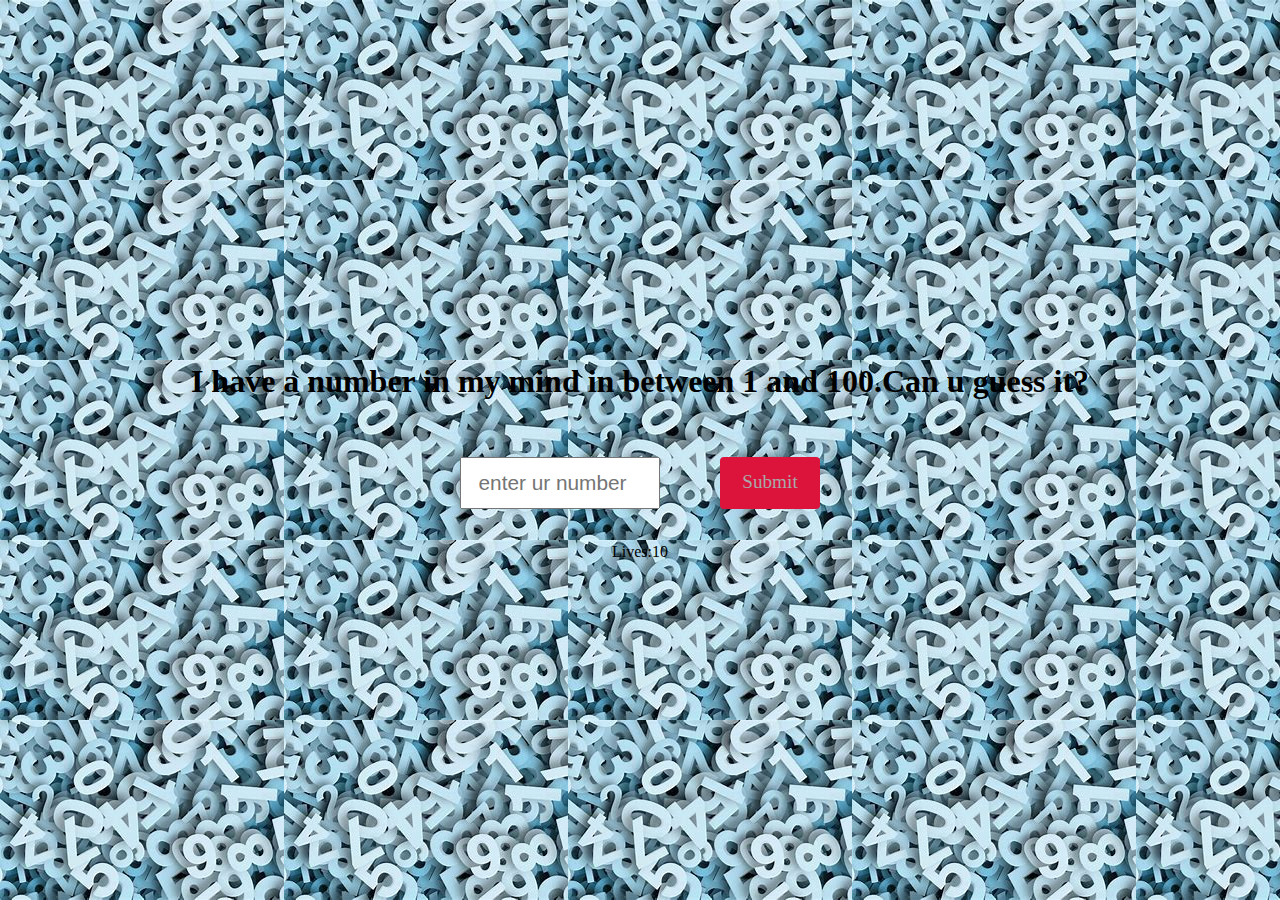
<file: guessIt/game.html>
<!DOCTYPE html>
<html lang="en">

<head>
    <meta charset="UTF-8">
    <meta name="viewport" content="width=device-width, initial-scale=1.0">
    <title>Game</title>
    <link rel="stylesheet" href="style.css">
</head>

<body>
    <div class="container">
        <h1>I have a number in my mind in between 1 and 100.Can u guess it?</h1>
        <div id="input-container">
            <input type="number" placeholder="enter ur number" name="number" id="number-input" min="1" max="100">
            <div class="button" id="submit">Submit</div>
        </div>
        <div id="lives-test">Lives:<span id="lives">10</span></div>
        <div id="message"></div>
    </div>
    <script src="./game.js"></script>
</body>

</html>
</file>
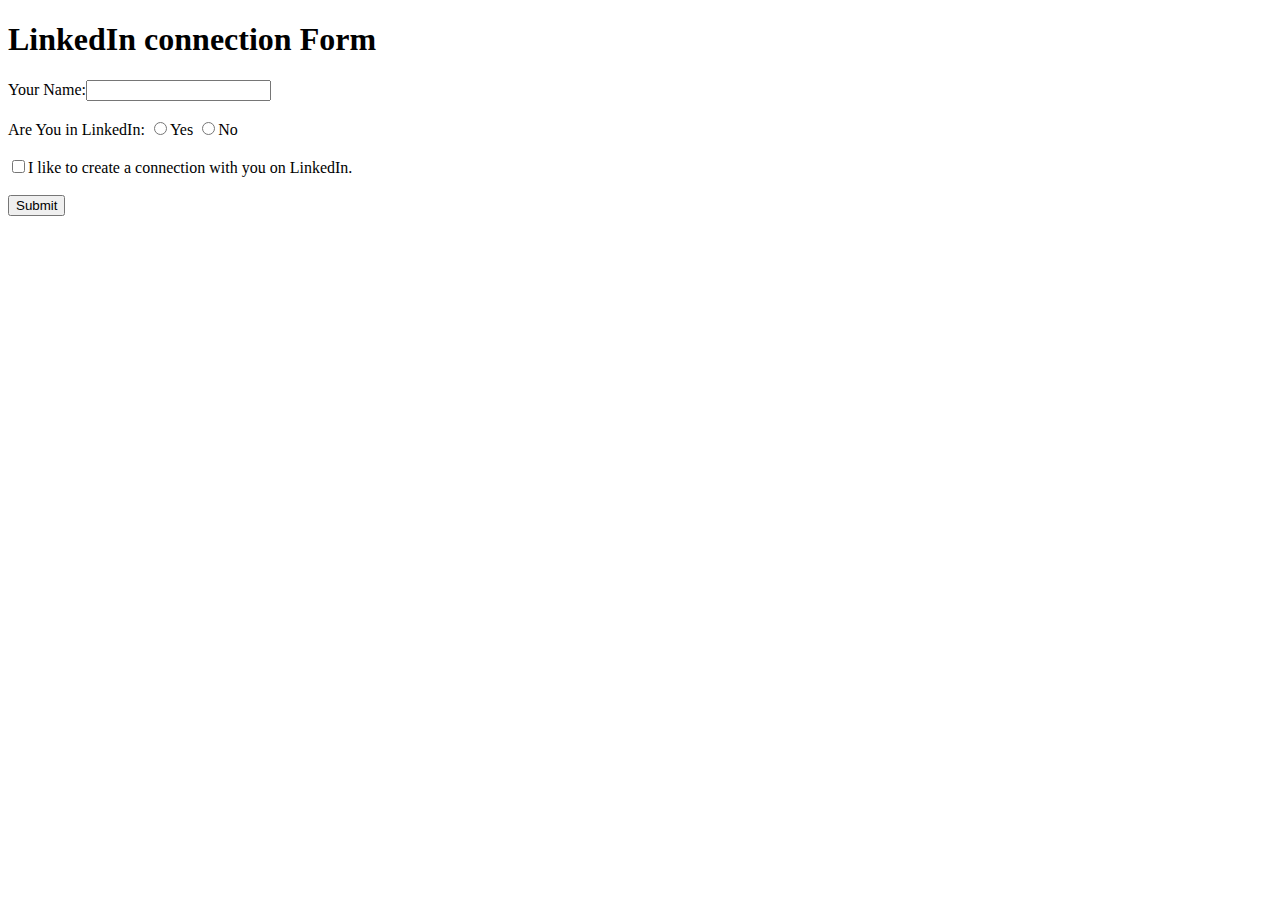
<file: nGgame/form.html>
<!DOCTYPE html>
<html lang="en">

<head>
    <meta charset="UTF-8">
    <meta name="viewport" content="width=device-width, initial-scale=1.0">
    <title>Document</title>
</head>

<body>
    <h1>LinkedIn connection Form</h1>
    <form action="#">
        Your Name:<input type="text" name="name">
        <br><br>
        Are You in LinkedIn:
        <input type="radio" name="yes" id="">Yes
        <input type="radio" name="no" id="">No
        <br><br>
        <input type="checkbox" name="checkbox">I like to create a connection with you on LinkedIn.
        <br><br>
        <input type="submit">
    </form>
</body>

</html>
</file>
<file: assingWeb/style.css>
@import url('https://fonts.googleapis.com/css2?family=Nunito:wght@200;400;700;800&display=swap');
@import url('https://fonts.googleapis.com/css2?family=Noto+Sans+TC:wght@700&family=Roboto+Slab:wght@700&display=swap');
@import url('https://fonts.googleapis.com/css2?family=Lobster&family=Noto+Sans+TC:wght@700&family=Roboto+Slab:wght@700&display=swap');
@import url('https://fonts.googleapis.com/css2?family=Lobster&family=Noto+Sans+TC:wght@700&family=Roboto+Slab:wght@700&family=Source+Serif+Pro:wght@300;400;700&display=swap');


/* Tablet Landscape */
@media screen and (max-width: 1060px) {
    #primary {
        width: 67%;
    }

    #secondary {
        width: 30%;
        margin-left: 3%;
    }
}

/* Tabled Portrait */
@media screen and (max-width: 768px) {
    #primary {
        width: 100%;
    }

    #secondary {
        width: 100%;
        margin: 0;
        border: none;
    }
}


* {
    padding: 0;
    margin: 0;
}

html {
    font-size: 100%;
}

@media (min-device-width:600px) {
    img[data-src-600px] {
        content: attr(data-src-600px, url);
    }
}

@media (min-device-width:800px) {
    img[data-src-800px] {
        content: attr(data-src-800px, url);
    }
}


@media (min-width: 640px) {
    body {
        font-size: 1eem;
    }
}

@media (min-width:960px) {
    body {
        font-size: 1.2em;
    }
}

@media (min-width:1100px) {
    body {
        font-size: 1.5em;
    }
}

body {
    font-family: 'Nunito', sans-serif;
    font-size: 10px;
    background: #edeef0;
}

#mn ul {
    display: flex;
    justify-content: space-between;
    align-items: center;
    list-style: none;
    padding: 10px;
    margin-top: 10px;
    margin-left: 60px;
    margin-right: 60px;

}

#mn ul li {
    margin: 0 20px;

}

.nav-link {
    font-size: 1.6em;
    text-decoration: none;
    color: white;
    cursor: pointer;
}

.nav-link:hover {
    color: #f05136;
}

#author {
    /*background: black;*/
    color: white;
    height: 650px;
    display: flex;
    justify-content: center;
    flex-wrap: nowrap;
    align-items: center;
}

#author article p,
h1 {
    color: white;
    letter-spacing: 0.6px;
    margin: 20px;
}

#author article {
    display: flex;
    flex-direction: column;
    align-items: center;
    justify-content: space-around;
    text-align: center;
}


#author img {
    /*width: 200px;*/
    height: 400px;
    padding: 0px;
    margin: 0px;
}

#a {
    letter-spacing: 100px;
    font-size: 2em;
}

#pr {
    letter-spacing: 100px;
    font-size: 1.8em;
}

.same {
    background: url("assets/bc.jpg");
    background-size: 100%;
}

.same {
    display: flex;
    flex-direction: column;
    justify-content: center;
    align-content: center;
}

#bio {
    background-color: whitesmoke;
    display: flex;
    align-items: center;
    justify-items: center;
}


#bio article * {
    margin: 20px;
}

.break {
    display: block;
}

#bio img {
    width: 300px;
    heigth: 900px;
    margin-left: 300px;
    margin-top: 120px;
    margin-bottom: 120px;
    opacity: 0.6;
    border-radius: 6px;
    position: relative;
}

#bio article {
    background: white;
    height: 380px;
    width: 680px;
    display: flex;
    flex-direction: column;
    align-items: flex-start;
    justify-content: center;
    text-align: left;
    border-radius: 5px;
    margin: 60px;
    position: absolute;
    bottom: 10000;
    top: 820px;
    left: 500px;
    right: 50px;
    padding: 10px;
}

#bio article h2 {
    font-weigtht: bolder;
    font-size: 3.2em;
    color: solid black;
    margin-top: 60px;
    margin-bottom: 0px;
    margin-left: 60px;
}

#bio article p {
    font-size: 1.8em;
    color: grey;
    margin-top: 30px;
    margin-bottom: 0px;
    margin-left: 60px;

}

#portfolio {
    /*background: url("assets/bh.jpeg");*/
    background-size: 100%;
    background-color: white;
    color: white;
    font-family: 'Roboto Slab', serif;
}

#portfolio,
#skills {
    display: flex;
    flex-direction: column;
    align-items: center;
    /*padding: 50px;*/
}

#portfolio div {
    display: flex;
    justify-content: space-around;
    top: 1650px;
    margin-left: 500px;
    margin-bottom: 1200px;
    margin: 10px 0;
    width: 1000px;
    position: absolute;
}

#portfolio h3 {
    margin-top: 120px;
    margin-bottom: 20px;
    margin-left: 30px;
    z-index: 2;
    position: absolute;
    text-align: center;
    display: flex;
    flex-direction: column;
    font-size: 4em;
    font-family: 'Roboto Slab', serif;
}

#pa {
    margin-top: 180px;
    margin-bottom: 20px;
    margin-left: 30px;
    z-index: 1;
    position: absolute;
    text-align: center;
    display: flex;
    flex-direction: column;
    font-size: 1.2em;
    font-family: 'Roboto Slab', serif;
}

#portfolio h3,
p,
hr {
    margin-bottom: 20px;
}

#portfolio div article {
    box-shadow: 0 0 20px #f05136;
    -moz-box-shadow: 0 0 20px #f05136;
    -webkit-box-shadow: 0 0 20px #f05136;
    -o-box-shadow: 0 0 20px #f05136;
    /*filter: drop-shadow(4px 4px 4px #f05136);*/
    background: white;
    color: black;
    height: 150px;
    width: 230px;
    display: flex;
    flex-direction: column;
    align-items: center;
    justify-content: space-evenly;
    text-align: center;
    border-radius: 6px;
}

#portfolio a {
    display: flex;
    flex-direction: column;
}

#ft h1 {
    color: orangered;

}

#ft p {
    color: black;
    font-weight: bold;
    font-size: medium;
}

#portfolio div article p {
    padding: 0 5px;

}

#portfolio img {
    width: 100%;
    height: 320px;
    opacity: 0.9;
    filter: brightness(50%);
    position: relative;
}

#price {
    background: white;
    display: flex;
    flex-direction: column;
    justify-content: center;
}

#price h3 {
    font-size: 3em;
    font-family: 'Lobster', cursive;
    padding-top: 150px;
    font-weight: 200;
    text-align: center;
}

#price h4 {
    font-size: 2.0em;
    padding-top: 150px;
    font-weight: 600;
    text-align: center;
    font-family: 'Nunito', sans-serif;
}

#price div {
    display: flex;
    justify-items: space-around;
    align-items: space-around;
    align-content: center;
    justify-content: space-around;
    /*margin: 60px 20px;padding: 10px 10px;*/
    width: 100%;
    margin-top: 80px;
    margin-bottom: 230px;

}

#price div article h4 {
    width: 290px;
    height: 480px;
    background: rgb(239, 245, 247);
    background-size: 30px 100% 100% 100%;
    line-height: 60px;

}

#price h3,
p {
    margin-bottom: 20px;
}


#lor {
    text-align: center;
    font-size: 2em;
    font-family: 'Nunito', sans-serif;
    color: rgb(92, 91, 91);
}

#price div article p {
    text-align: center;
    font-size: 1.5em;
    font-family: 'Nunito', sans-serif;
    color: rgb(92, 91, 91);
    margin-top: 90px;
}

#price div article {
    background: white;
    color: black;
    height: 480px;
    width: 300px;
    display: flex;
    flex-direction: column;
    align-items: center;
    justify-content: space-between;
    text-align: center;
    border-style: solid;
    border-width: .5px;
    border-color: whitesmoke;
}

#price div article h4 {
    padding: 0 5px;
    background: whitesmoke;

}

.shape {
    /*padding: 5px 5px;*/
    display: flex;
    flex-direction: column;
    justify-content: space-around;
    justify-items: center;
    align-items: center;
    color: black;
    width: 3px;
    height: 500px;
    border-radius: 50% 50% 1% 1%;
    background: rgb(239, 245, 247);
    text-align: center;
    border-style: solid;
    border-width: 0px;
    border-color: whitesmoke;
    margin-top: 0;

}

.shape h1 {
    font-size: 6em;
    color: black;
    margin-top: 100px;
    font-family: 'Source Serif Pro', serif;
}

/*#price div article div h1 {
    font-size: 6em;
    color: black;
    margin-top: 100px;
    font-family: 'Source Serif Pro', serif;

}*/

#price div article p {
    padding: 0 5px;

}

#pages {
    background: url("assets/bc.jpg");
    background-size: 100%;
}

#pages {
    display: flex;
    flex-direction: column;
    justify-content: center;
    align-content: center;
    height: 440px;
}

/*#pages article {
    /*background: black;*
    color: white;
    height: 450px;
    display: flex;
    justify-content: space-around;
    justify-items: space-around;
    *flex-wrap: nowrap;*
    align-items: center;
}*/

#pages article {
    display: flex;
    flex-direction: column;
    align-items: center;
    justify-content: space-around;
    text-align: center;
    padding: 20px;

}

#pages article p,
h1 {
    color: white;
    letter-spacing: 0.6px;
    margin: 6x;
    /*margin-top: 20px;
    margin-left: 50px;*/
}

#pages article h1 {
    font-size: 4em;
    margin-top: 10px;
}

#pages article p {
    font-size: 1.8em;
    font-weight: 100;
}

#b {
    dispaly: flex;
    justify-content: flex-start;
    flex-direction: row;
    align-content: flex-start;
    margin-right: 580px;
    margin-left: 0px;
    margin-top: 10px;
    padding-bottom: 0px;
}

.suggestion-title-wrapper {
    text-align: left;
    /*border-radius: 4px;
    -webkit-border-radius: 4px;
    -moz-border-radius: 4px;
    margin-top: 10;*/
}

#ba {
    dispaly: flex;
    justify-content: space-around;
    flex-direction: row;
    align-content: center;
    margin-left: 0;
    margin-top: 0px;
    padding-bottom: 40px;
}

#fact {
    background: white;
    display: flex;
    flex-direction: column;
    justify-content: center;
}

#fact div {
    display: flex;
    justify-items: space-around;
    align-items: space-around;
    align-content: center;
    justify-content: space-around;
    /*margin: 60px 20px;padding: 10px 10px;*/
    width: 100%;
    /*margin-top: 80px;
    margin-bottom: 230px;*/
}

#fact h3 {
    font-size: 3em;
    /*font-family: '', cursive;*/
    padding-top: 150px;
    font-weight: 200;
    text-align: center;
    font-family: 'Roboto Slab', serif;
}

#fact h3,
p {
    margin-bottom: 20px;
}


#lo {
    text-align: center;
    font-size: 2em;
    font-family: 'Nunito', sans-serif;
    color: rgb(92, 91, 91);
}

#fact article h4 {
    font-size: 1.8em;
    margin-top: 10px;
}

#fact article .ex {
    font-size: 1.3em;
    margin-top: 5px;
    margin-left: 20px;
    margin-right: 20px;
    text-align: center;
}

#fact article .g {
    display: flex;
    justify-content: center;
    align-content: center;
    /*margin-top: 5px;
    margin-left: 20px;
    margin-right: 20px;*/
    text-align: center;
}

#s {
    font-size: 1.2em;
    margin-left: 50px;
}

#do {
    font-size: .8em;
    /* margin-left: 5px;
    margin-top: 20px;
    margin-right: 100px;
    padding-right: 60px;*/
}


.g h4 {
    font-size: 1em;
    /*margin-top: 5px;
    margin-left: 20px;
    margin-right: 20px;*/
}

.g h5 {
    font-size: 6em;
    /*margin-top: 5px;
    margin-left: 20px;
    margin-right: 20px;*/
}


.g p {
    font-size: .8em;
}



#fact div article {
    margin-top: 20px;
    margin-bottom: 20px;
    background: white;
    color: black;
    height: 380px;
    width: 300px;
    display: flex;
    flex-direction: column;
    align-items: center;
    justify-content: space-around;
    text-align: center;
    border-style: solid;
    border-width: .5px;
    border-color: whitesmoke;
    box-shadow: 0 0 20px #0a0a0a;
    -moz-box-shadow: 0 0 20px #0a0a0a;
    -webkit-box-shadow: 0 0 20px #0a0a0a;
    -o-box-shadow: 0 0 20px #0a0a0a;
}

#fact div {
    padding: 0px;
    overflow: hidden;
    position: relative;
}


.ch {
    /*border: 1px solid black;
    padding: 20px;
    margin-top: 20px;*/
    position: relative;
    animation: push ease 5s alternate-reverse;
    animation-delay: 1.5s;
    background: white;
    color: black;
    height: 380px;
    width: 300px;
    display: flex;
    flex-direction: column;
    align-items: center;
    justify-content: space-around;
    text-align: center;
    border-style: solid;
    border-width: .5px;
    border-color: whitesmoke;
}

.ch #i4 {
    /*border: 1px solid black;
    padding: 20px;
    margin-top: 20px;*/
    position: relative;
    animation: push ease 5s alternate-reverse;
    animation-delay: 1.5s;
    background: white;
    color: black;
    height: 480px;
    width: 300px;
    display: flex;
    flex-direction: column;
    align-items: center;
    justify-content: space-around;
    text-align: center;
    border-style: solid;
    border-width: .5px;
    border-color: whitesmoke;
}

@keyframes push {
    0% {
        left: 0%;
        top: 0%;
    }

    50% {
        left: -1000px;
        right: 0%;
        top: 10px;
    }

    100% {
        left: 50px;
        top: 50px;
    }
}

/*animation-fill-mode: ;*

}
/*.ch {
    -webkit-animation: cssAnimation 5s forwards;
    animation: cssAnimation 5s forwards;
}*/

/*@keyframes cssAnimation {
    0% {
        opacity: 1;
    }

    90% {
        opacity: 1;
    }

    100% {
        opacity: 0;
    }

}

@-webkit-keyframes cssAnimation {
    0% {
        opacity: 1;
    }

    90% {
        opacity: 1;
    }

    100% {
        opacity: 0;
    }

}*/


@keyframes push {
    0% {
        left: 0%;
        top: 0%;
    }

    50% {
        left: -1000px;
        top: 100px;
    }

    100% {
        left: 150px;
        top: 50px;
    }
}

.c {
    z-index: 9;
}

#i4 {
    position: static;
}

#i1 {
    position: static;
}

#i1 img {
    border-radius: 100px/90px;
    width: 80px;
}

#i2 img {
    border-radius: 50%;
    width: 80px;
}

#i3 img {
    border-radius: 100px/90px;
    width: 100px;
}

#i4 img {
    border-radius: 50%;
    width: 30px;
}

#about {
    width: 100%;
    background: black;
    color: white;
    height: 350px;
    display: flex;
    justify-content: space-around;
    justify-items: space-around;
    align-content: space-around;
}

#about h4 {
    margin-top: 80px;
    font-size: 2em;
}

#l {
    display: flex;
    color: rgb(63, 61, 61);
    margin-top: 15px;
    font-size: 1.4em;
    flex-direction: column;
    justify-content: space-around;
    justify-items: space-around;
    align-content: space-around;
}

#n {
    color: rgb(163, 22, 22);
}

#em {
    background: rgb(32, 32, 32);
    color: rgb(245, 244, 244);
    font-size: 1em;
    width: 200px;
    height: 28px;
    margin-top: 20px;
    border-color: black;
}

.im-button {
    background: url("assets/bc.jpg");
    background-size: 100%;
    text-decoration: none;
    text-align: center;
    cursor: pointer;
    font-weight: bolder;
    letter-spacing: 0.5px;
    color: black;
    font-size: 1.5em;
    /*padding: 10px;*/
    border-color: black;
    width: 30px;
    height: 30px;
    margin-top: 20px;
}

#las ul {
    display: flex;
    justify-content: space-between;
    align-items: center;
    list-style: none;
    /*padding: 10px;
    margin-top: 10px;
    margin-left: 60px;
    margin-right: 60px;*/

}

#mn ul li {
    margin: 0 20px;

}

.nak {
    font-size: 1.6em;
    text-decoration: none;
    color: white;
    cursor: pointer;
}

.nak:hover {
    color: #f05136;
}


.link-button {
    text-decoration: none;
    text-align: center;
    background: white;
    cursor: pointer;
    font-weight: bolder;
    letter-spacing: 0.5px;
    color: black;
    font-size: 1.5em;
    padding: 10px;
    border-radius: 50px/45px;
    border-color: black;
    width: 260px;
    height: 20px;
}

.lnk-button {
    text-decoration: none;
    text-align: center;
    background: rgb(58, 57, 57);
    cursor: pointer;
    font-weight: bolder;
    letter-spacing: 0.5px;
    color: white;
    font-size: 1.4em;
    padding: 10px;
    width: 160px;
    height: 20px;
    border-radius: 50px/45px;
    border-color: black;
    margin-bottom: 20px;
}

.suggestion-item {
    text-decoration: none;
    text-align: center;
    background: white;
    cursor: pointer;
    font-weight: bolder;
    letter-spacing: 0.5px;
    color: black;
    font-size: 1.5em;
    padding: 10px;
    border-radius: 50px/45px;
    border-color: black;
    width: 200px;
    /*display: inline-block;*/
    display: flex;
    flex-direction: row;
    justify-content: space-around;
    position: absolute;
    height: 48px;
}

.link-button:hover {
    color: white;
}

h1,
h3,
h4 {
    font-weight: 700;
}

h2 {
    font-weight: 500;
}

h1 {
    font-size: 6em;
}
</file>
<file: guessIt/style.css>
@import url('https://fonts.googleapis.com/css2?family=Concert+One&family=Nunito:wght@200;400;700;800&family=Permanent+Marker&family=Press+Start+2P&display=swap');

* {
    margin: 0;
    padding: 0;
    box-sizing: border-box;
}

.container {
    width: 100%;
    height: 100vh;
    background-image: url("./assets/bg.jpg");
    /*background-color: bisque;*/
    font-family: 'Permanent Marker', cursive;
    display: flex;
    flex-direction: column;
    justify-content: center;
    align-items: center;
    line-height: 1.6;
    padding: 0 20px;
}

.logo {
    font-size: 5em;
    color: rgb(20, 21, 24);
    width: 400px;
    text-align: center;

}

.button {
    background-color: crimson;
    margin: 30px;
    border-radius: 4px;
    padding: 10px 15px;
    min-width: 100px;
    text-align: center;
    font-size: 1.2em;
    color: darkgray;
}


#input-container {
    display: flex;
    flex-wrap: wrap;
    justify-content: center;

}

h1 {
    color: black(56, 10, 10);
    text-align: center;
    margin: 20px;

}

input {
    height: 2.5em;
    width: 200px;
    margin: 30px;
    text-align: center;
    font-size: 1.3em;
}

#lives-test {
    color: solid black;
}

#msg {
    color: solid black;
    font-size: 1.1em;
    padding: 5px 15px;
    border-radius: 2px;
    text-align: center;
    display: none;

}
</file>
<file: nGgame/style.css>
.btn {
    margin: 3%;
    padding: 3%;
    border-radius: 50%;
}
</file>
<file: resLayout/style.css>
@import url('https://fonts.googleapis.com/css2?family=Nunito:wght@200;400;700;800&display=swap');

* {
    padding: 0;
    margin: 0;

}

body {
    font-family: 'Nunito', sans-serif;
    font-size: 10px;
    background: orange;
    display: flex;
    flex-direction: column;
    justify-content: space-between;
    /*outline-color: white;
    /*outline-style: solid;*/
    border: 8px solid white;
    padding: 0 2px;
    margin: 0;
    max-width: 100%;
    flex-wrap: nowrap;
    /*flex-wrap: wrap;*/
}

.container {
    display: flexbox;
    justify-content: space-evenly;
    height: 100%;
    width: 100%;
    /*border: 10px solid white;
    /* margin: 0 auto;
    padding: 10px 25px;
    background: #fff;*/
}

/*h1 {
    text-align: center;
    color: whitesmoke;
    font-size: 2.5em;
    font-weight: 10;
    /*border: 10px solid white;
    /*font-weight: 100;
    font-size: 20px;
    background: orange;
}

*/
#heading {
    color: white;
    height: 20%;
    text-align: center;
    display: flex;
    justify-content: center;
    align-items: center;
    padding: 10px;
}

h1 {
    font-weight: lighter;
}

p {
    font-weight: lighter;
}

#main {
    display: flex;
    justify-content: stretch;
    align-content: initial;
    flex-direction: row;
    flex-wrap: nowrap;
    heigth: 60%;
    background: rgb(66, 82, 65, 0.747);
    /*padding: 10px 0;
    border-radius: 10px;*/
}

#main nav {
    /*background: rgba(66, 82, 65, 0.747);*/
    color: white;
    height: auto;
    width: 20%;
    display: flex;
    flex-direction: column;
    align-items: flex-start;
    justify-content: baseline;
    outline-color: white;
    outline-style: solid;

    /*text-align: center;
    idth: 100%;
    margin: 0 auto;
    padding: 10px 25px;*/
    /*border: 10px solid white;
    /*border-radius: 10px;*/
}

#main nav p {
    padding: 0;
    margin: 10px;

}

#main article {
    background-color: rgb(178, 189, 159);
    color: white;
    height: auto;
    width: 60%;
    display: inline-block;
    flex-direction: column;
    align-items: center;
    justify-content: center;
    flex-wrap: nowrap;
    outline-color: white;
    outline-style: solid;
    /*border: 10px solid white;
    /*text-align: center;
   
    /*padding: 10px 0;
   border-radius: 10px;*/
}

#main article p {
    padding: 0;
    margin: 10px;

}

#main aside {
    /*background: rgba(66, 82, 65, 0.747);
    /*(3, 83, 3, 0.411);*/
    color: white;
    height: auto;
    width: 20%;
    display: flex;
    flex-direction: column;
    align-items: flex-start;
    justify-content: left;
    outline-color: white;
    outline-style: solid;
    /* border: 10px solid white;
   text-align: center;
    border-radius: 10px;*/
}

#main aside p {
    padding: 0;
    margin: 10px;

}


#foot {
    color: white;
    height: 20%;
    display: flex;
    justify-content: flex-start;
    align-items: flex-start;
}

#foot p {
    padding: 0;
    margin: 10px;

}
</file>
<file: finalAssgnmnt/price.css>
@import url('https://fonts.googleapis.com/css2?family=Nunito:wght@200;400;700;800&display=swap');
@import url('https://fonts.googleapis.com/css2?family=Noto+Sans+TC:wght@700&family=Roboto+Slab:wght@700&display=swap');
@import url('https://fonts.googleapis.com/css2?family=Lobster&family=Noto+Sans+TC:wght@700&family=Roboto+Slab:wght@700&display=swap');
@import url('https://fonts.googleapis.com/css2?family=Lobster&family=Noto+Sans+TC:wght@700&family=Roboto+Slab:wght@700&family=Source+Serif+Pro:wght@300;400;700&display=swap');

* {
    padding: 0;
    margin: 0;
}

body {
    font-family: 'Nunito', sans-serif;
    font-size: 10px;
    background: #edeef0;
}

nav ul {
    display: flex;
    justify-content: space-between;
    align-items: center;
    list-style: none;
    padding: 10px;

}

nav ul li {
    margin: 0 20px;

}

.nav-link {
    font-size: 1.8em;
    text-decoration: none;
    color: white;
    cursor: pointer;
}

.nav-link:hover {
    color: #f05136;
}

#author {
    /*background: black;*/
    color: white;
    height: 850px;
    display: flex;
    justify-content: center;
    flex-wrap: nowrap;
    align-items: center;
}

#author article p,
h1 {
    color: white;
    letter-spacing: 0.6px;
    margin: 20px;
}

#author article {
    display: flex;
    flex-direction: column;
    align-items: center;
    justify-content: space-around;
    text-align: center;
}


#author img {
    /*width: 200px;*/
    height: 600px;
    padding: 0px;
    margin: 0px;
}

#a {
    letter-spacing: 100px;
    font-size: 2em;
}

#pr {
    letter-spacing: 100px;
    font-size: 1.8em;
}

.same {
    background: url("assets/bc.jpg");
    background-size: 100%;
}

.same {
    display: flex;
    flex-direction: column;
    justify-content: center;
    align-content: center;
}

#bio {
    background-color: whitesmoke;
    display: flex;
    align-items: center;
    justify-items: center;
}


#bio article * {
    margin: 20px;
}

.break {
    display: block;
}

#bio img {
    width: 400px;
    heigth: 300px;
}

#bio article {
    background: white;
    height: 550px;
    width: 300px;
    display: flex;
    flex-direction: column;
    align-items: flex-start;
    justify-content: center;
    text-align: left;
    border-radius: 15px;
    margin: 50px;
}

#portfolio {
    /*background: url("assets/bh.jpeg");*/
    background-size: 100%;
    background-color: white;
    color: white;
    font-family: 'Roboto Slab', serif;
}

#portfolio,
#skills {
    display: flex;
    flex-direction: column;
    align-items: center;
    /*padding: 50px;*/
}

#portfolio div {
    display: flex;
    justify-content: space-around;
    top: 1800px;
    margin-left: 500px;
    margin-bottom: 1200px;
    margin: 10px 0;
    width: 1000px;
    position: absolute;
}

#portfolio h3 {
    margin-top: 120px;
    margin-bottom: 20px;
    margin-left: 30px;
    z-index: 2;
    position: absolute;
    text-align: center;
    display: flex;
    flex-direction: column;
    font-size: 4em;
    font-family: 'Roboto Slab', serif;
}

#pa {
    margin-top: 180px;
    margin-bottom: 20px;
    margin-left: 30px;
    z-index: 1;
    position: absolute;
    text-align: center;
    display: flex;
    flex-direction: column;
    font-size: 1.2em;
    font-family: 'Roboto Slab', serif;
}

#portfolio h3,
p,
hr {
    margin-bottom: 20px;
}

#portfolio div article {
    box-shadow: 0 0 20px #f05136;
    -moz-box-shadow: 0 0 20px #f05136;
    -webkit-box-shadow: 0 0 20px #f05136;
    -o-box-shadow: 0 0 20px #f05136;
    /*filter: drop-shadow(4px 4px 4px #f05136);*/
    background: white;
    color: black;
    height: 150px;
    width: 230px;
    display: flex;
    flex-direction: column;
    align-items: center;
    justify-content: space-evenly;
    text-align: center;
    border-radius: 6px;
}

#portfolio a {
    display: flex;
    flex-direction: column;
}

#ft h1 {
    color: orangered;

}

#ft p {
    color: black;
    font-weight: bold;
    font-size: medium;
}

#portfolio div article p {
    padding: 0 5px;

}

#portfolio img {
    width: 100%;
    height: 320px;
    opacity: 0.9;
    filter: brightness(50%);
    position: relative;
}

#price {
    background: white;
    display: flex;
    flex-direction: column;
    justify-content: center;
}

#price h3 {
    font-size: 3em;
    font-family: 'Lobster', cursive;
    padding-top: 150px;
    font-weight: 200;
    text-align: center;
}

#price h4 {
    font-size: 2.0em;
    padding-top: 150px;
    font-weight: 600;
    text-align: center;
    font-family: 'Nunito', sans-serif;
}

/*.rt {
    margin: 30px;
    display: flex;
    flex-direction: row;
    width: 300px;
    height: 80px;
    border: 1px red solid;
    padding: 5px;
    /*justify-content: space-between;/

}*/

.rt>article {
    /*box-sizing: border-box;*/
    flex: 1 auto;
    flex-direction: row;
    border: 1px red solid;
    text-align: center;
    margin: 25px;
    /*margin: 100px 100px 0 0;
    outline: 1px dotted red;
    width: calc(1/3*40%-(1-1/3)*10px);*/
}

/*.rt .f {
    flex-direction: row;
    flex-wrap: wrap;
    width: 200px;
    height: 200px;
}*/

/*#price div {
    display: flex;
    justify-items: space-around;
    align-items: space-around;
    align-content: center;
    justify-content: space-around;
    /*margin: 60px 20px;padding: 10px 10px;*/
/*abwidth: 100%;
    margin-top: 80px;
    margin-bottom: 230px;

}

#price div article h4 {
    width: 290px;
    height: 480px;
    background: rgb(239, 245, 247);
    background-size: 30px 100% 100% 100%;
    line-height: 60px;

}

#price h3,
p {
    margin-bottom: 20px;
}


#lor {
    text-align: center;
    font-size: 2em;
    font-family: 'Nunito', sans-serif;
    color: rgb(92, 91, 91);
}

#price div article p {
    text-align: center;
    font-size: 1.5em;
    font-family: 'Nunito', sans-serif;
    color: rgb(92, 91, 91);
    margin-top: 90px;
}

#price div article {
    background: white;
    color: black;
    height: 480px;
    width: 300px;
    display: flex;
    flex-direction: column;
    align-items: center;
    justify-content: space-between;
    text-align: center;
    border-style: solid;
    border-width: .5px;
    border-color: whitesmoke;
}

#price div article h4 {
    padding: 0 5px;
    background: whitesmoke;

}

.shape {
    /*padding: 5px 5px;*/
display: flex;
flex-direction: column;
justify-content: space-around;
justify-items: center;
align-items: center;
color: black;
width: 3px;
height: 500px;
border-radius: 50% 50% 1% 1%;
background: rgb(239, 245, 247);
text-align: center;
margin-top: 0;

}

.shape h1 {
    font-size: 6em;
    color: black;
    margin-top: 100px;
    font-family: 'Source Serif Pro', serif;
}

ab*/
/*#price div article div h1 {
    font-size: 6em;
    color: black;
    margin-top: 100px;
    font-family: 'Source Serif Pro', serif;

}*/

/*ab#price div article p {
    padding: 0 5px;

}*/

.link-button {
    text-decoration: none;
    text-align: center;
    background: white;
    cursor: pointer;
    font-weight: bolder;
    letter-spacing: 0.5px;
    color: black;
    font-size: 2.5em;
    padding: 10px;
    border-radius: 50px/35px;
    border-color: black;
}

.lnk-button {
    text-decoration: none;
    text-align: center;
    background: rgb(58, 57, 57);
    cursor: pointer;
    font-weight: bolder;
    letter-spacing: 0.5px;
    color: white;
    font-size: 1.4em;
    padding: 10px;
    width: 160px;
    height: 20px;
    border-radius: 50px/45px;
    border-color: black;
    margin-bottom: 20px;
}


.link-button:hover {
    color: white;
}

h1,
h3,
h4 {
    font-weight: 700;
}

h2 {
    font-weight: 500;
}

h1 {
    font-size: 6em;
}
</file>
